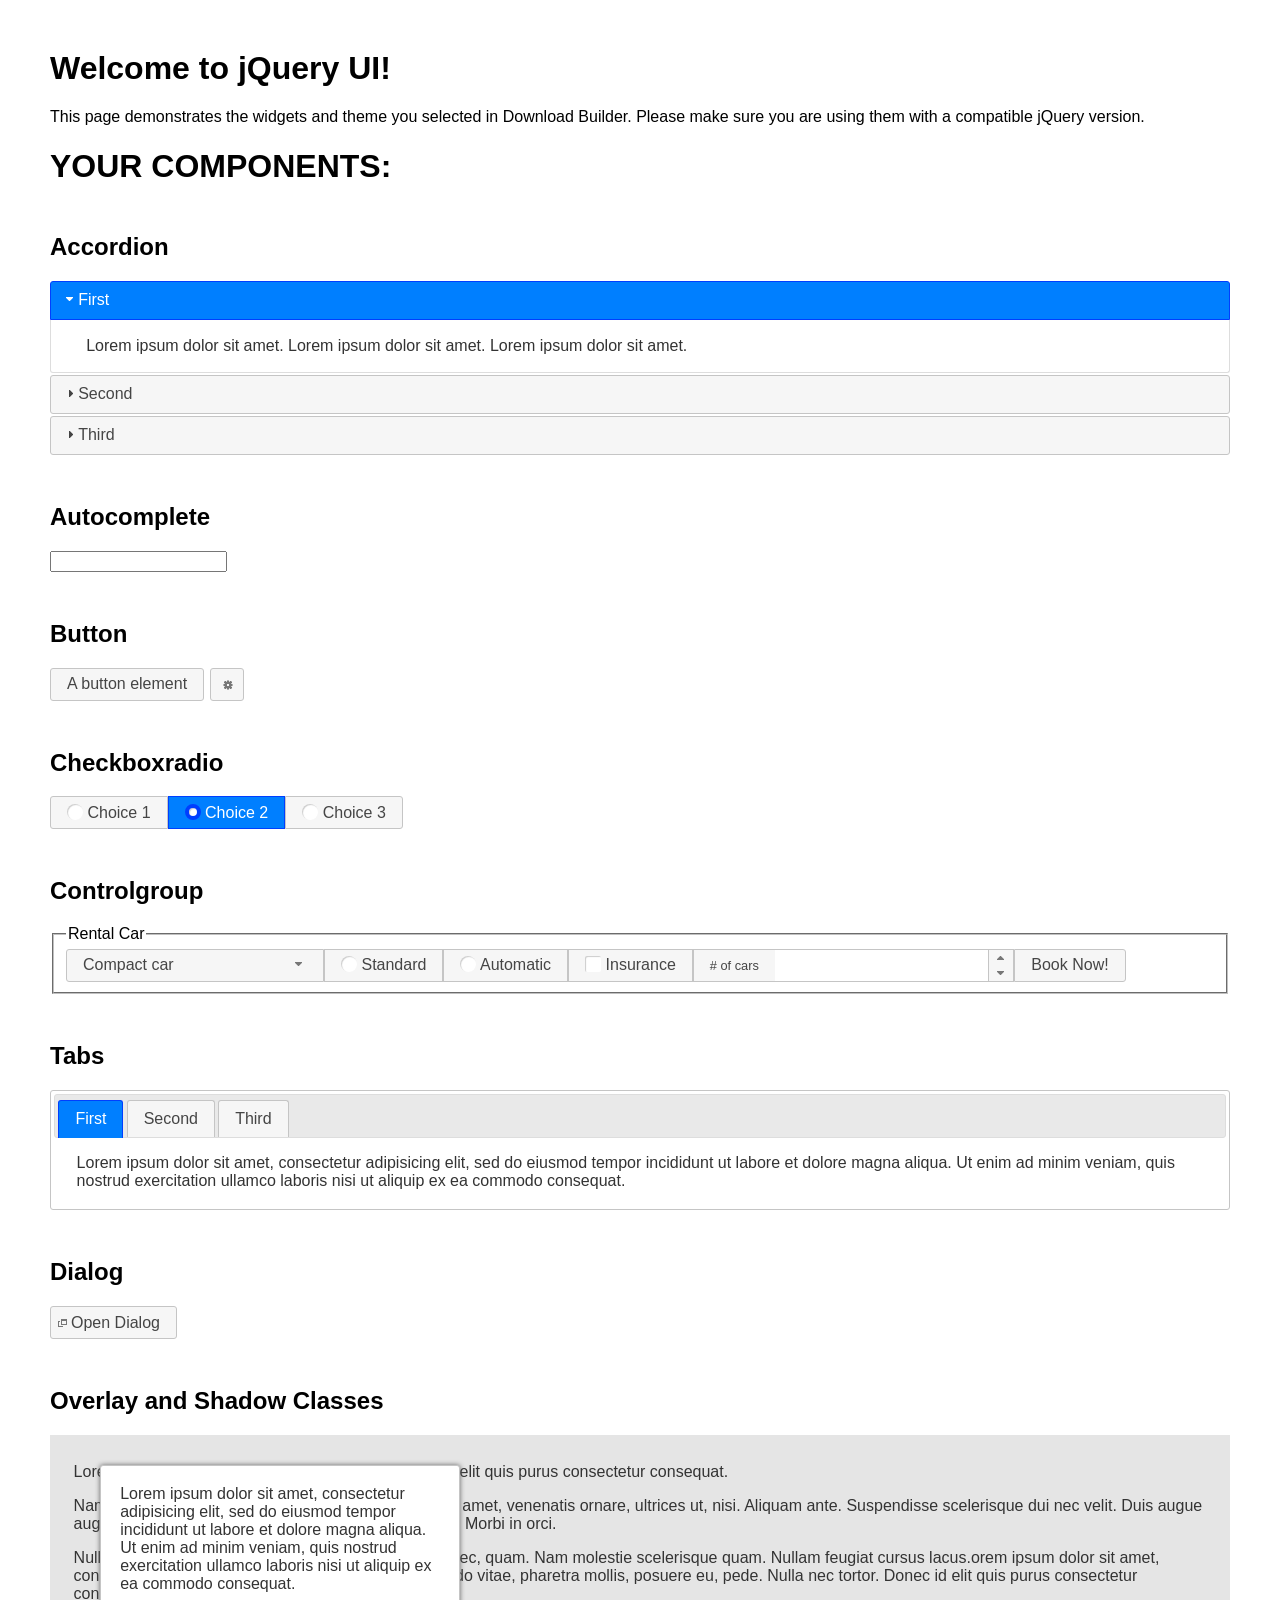
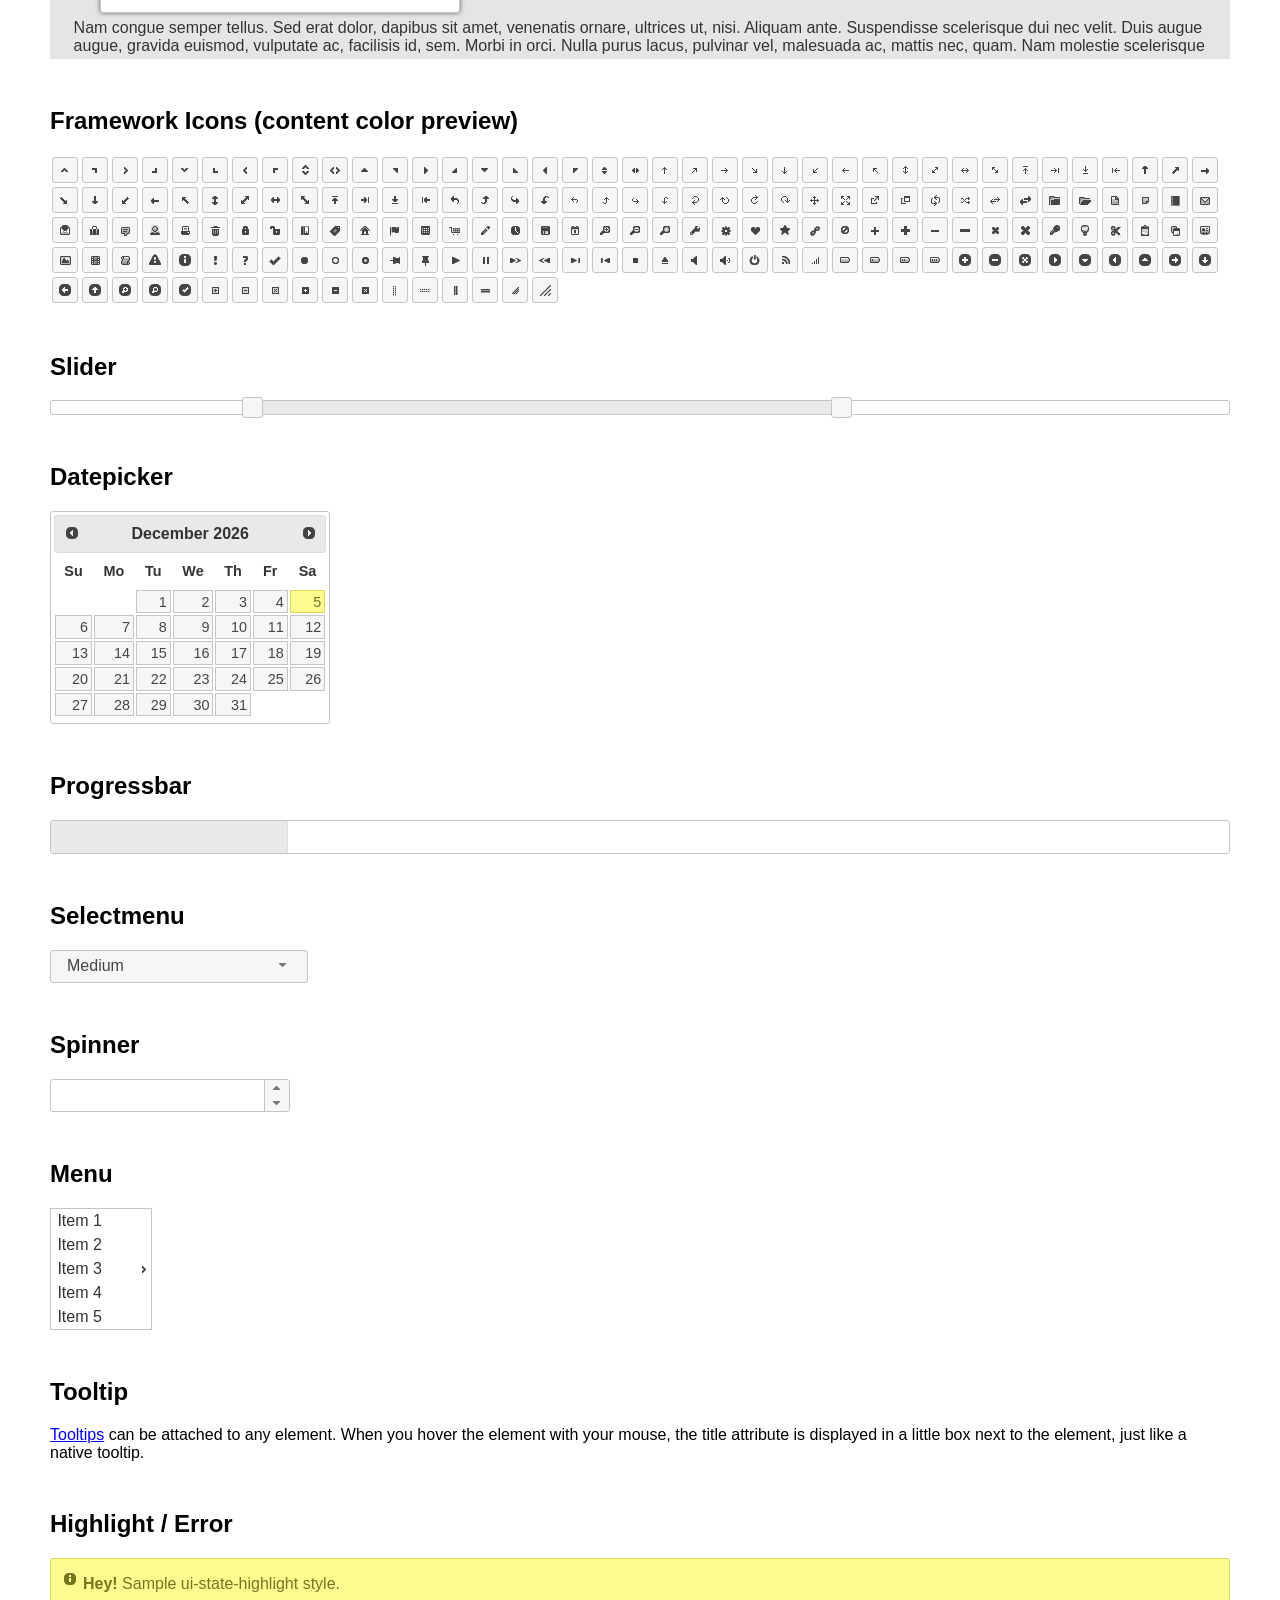
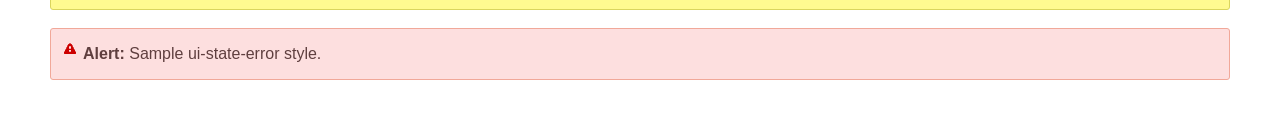
<file: jquery-ui-1.14.0/index.html>
<!doctype html>
<html lang="us">
<head>
	<meta charset="utf-8">
	<title>jQuery UI Example Page</title>
	<link href="jquery-ui.css" rel="stylesheet">
	<style>
	body{
		font-family: "Trebuchet MS", sans-serif;
		margin: 50px;
	}
	.demoHeaders {
		margin-top: 2em;
	}
	#dialog-link {
		padding: .4em 1em .4em 20px;
		text-decoration: none;
		position: relative;
	}
	#dialog-link span.ui-icon {
		margin: 0 5px 0 0;
		position: absolute;
		left: .2em;
		top: 50%;
		margin-top: -8px;
	}
	#icons {
		margin: 0;
		padding: 0;
	}
	#icons li {
		margin: 2px;
		position: relative;
		padding: 4px 0;
		cursor: pointer;
		float: left;
		list-style: none;
	}
	#icons span.ui-icon {
		float: left;
		margin: 0 4px;
	}
	.fakewindowcontain .ui-widget-overlay {
		position: absolute;
	}
	select {
		width: 200px;
	}
	</style>
</head>
<body>

<h1>Welcome to jQuery UI!</h1>

<div class="ui-widget">
	<p>This page demonstrates the widgets and theme you selected in Download Builder. Please make sure you are using them with a compatible jQuery version.</p>
</div>

<h1>YOUR COMPONENTS:</h1>

<!-- Accordion -->
<h2 class="demoHeaders">Accordion</h2>
<div id="accordion">
	<h3>First</h3>
	<div>Lorem ipsum dolor sit amet. Lorem ipsum dolor sit amet. Lorem ipsum dolor sit amet.</div>
	<h3>Second</h3>
	<div>Phasellus mattis tincidunt nibh.</div>
	<h3>Third</h3>
	<div>Nam dui erat, auctor a, dignissim quis.</div>
</div>

<!-- Autocomplete -->
<h2 class="demoHeaders">Autocomplete</h2>
<div>
	<input id="autocomplete" title="type &quot;a&quot;">
</div>

<!-- Button -->
<h2 class="demoHeaders">Button</h2>
<button id="button">A button element</button>
<button id="button-icon">An icon-only button</button>

<!-- Checkboxradio -->
<h2 class="demoHeaders">Checkboxradio</h2>
<form style="margin-top: 1em;">
	<div id="radioset">
		<input type="radio" id="radio1" name="radio"><label for="radio1">Choice 1</label>
		<input type="radio" id="radio2" name="radio" checked="checked"><label for="radio2">Choice 2</label>
		<input type="radio" id="radio3" name="radio"><label for="radio3">Choice 3</label>
	</div>
</form>

<!-- Controlgroup -->
<h2 class="demoHeaders">Controlgroup</h2>
<fieldset>
	<legend>Rental Car</legend>
	<div id="controlgroup">
		<select id="car-type">
			<option>Compact car</option>
			<option>Midsize car</option>
			<option>Full size car</option>
			<option>SUV</option>
			<option>Luxury</option>
			<option>Truck</option>
			<option>Van</option>
		</select>
		<label for="transmission-standard">Standard</label>
		<input type="radio" name="transmission" id="transmission-standard">
		<label for="transmission-automatic">Automatic</label>
		<input type="radio" name="transmission" id="transmission-automatic">
		<label for="insurance">Insurance</label>
		<input type="checkbox" name="insurance" id="insurance">
		<label for="horizontal-spinner" class="ui-controlgroup-label"># of cars</label>
		<input id="horizontal-spinner" class="ui-spinner-input">
		<button>Book Now!</button>
	</div>
</fieldset>

<!-- Tabs -->
<h2 class="demoHeaders">Tabs</h2>
<div id="tabs">
	<ul>
		<li><a href="#tabs-1">First</a></li>
		<li><a href="#tabs-2">Second</a></li>
		<li><a href="#tabs-3">Third</a></li>
	</ul>
	<div id="tabs-1">Lorem ipsum dolor sit amet, consectetur adipisicing elit, sed do eiusmod tempor incididunt ut labore et dolore magna aliqua. Ut enim ad minim veniam, quis nostrud exercitation ullamco laboris nisi ut aliquip ex ea commodo consequat.</div>
	<div id="tabs-2">Phasellus mattis tincidunt nibh. Cras orci urna, blandit id, pretium vel, aliquet ornare, felis. Maecenas scelerisque sem non nisl. Fusce sed lorem in enim dictum bibendum.</div>
	<div id="tabs-3">Nam dui erat, auctor a, dignissim quis, sollicitudin eu, felis. Pellentesque nisi urna, interdum eget, sagittis et, consequat vestibulum, lacus. Mauris porttitor ullamcorper augue.</div>
</div>

<h2 class="demoHeaders">Dialog</h2>
<p>
	<button id="dialog-link" class="ui-button ui-corner-all ui-widget">
		<span class="ui-icon ui-icon-newwin"></span>Open Dialog
	</button>
</p>

<h2 class="demoHeaders">Overlay and Shadow Classes</h2>
<div style="position: relative; width: 96%; height: 200px; padding:1% 2%; overflow:hidden;" class="fakewindowcontain">
	<p>Lorem ipsum dolor sit amet,  Nulla nec tortor. Donec id elit quis purus consectetur consequat. </p><p>Nam congue semper tellus. Sed erat dolor, dapibus sit amet, venenatis ornare, ultrices ut, nisi. Aliquam ante. Suspendisse scelerisque dui nec velit. Duis augue augue, gravida euismod, vulputate ac, facilisis id, sem. Morbi in orci. </p><p>Nulla purus lacus, pulvinar vel, malesuada ac, mattis nec, quam. Nam molestie scelerisque quam. Nullam feugiat cursus lacus.orem ipsum dolor sit amet, consectetur adipiscing elit. Donec libero risus, commodo vitae, pharetra mollis, posuere eu, pede. Nulla nec tortor. Donec id elit quis purus consectetur consequat. </p><p>Nam congue semper tellus. Sed erat dolor, dapibus sit amet, venenatis ornare, ultrices ut, nisi. Aliquam ante. Suspendisse scelerisque dui nec velit. Duis augue augue, gravida euismod, vulputate ac, facilisis id, sem. Morbi in orci. Nulla purus lacus, pulvinar vel, malesuada ac, mattis nec, quam. Nam molestie scelerisque quam. </p><p>Nullam feugiat cursus lacus.orem ipsum dolor sit amet, consectetur adipiscing elit. Donec libero risus, commodo vitae, pharetra mollis, posuere eu, pede. Nulla nec tortor. Donec id elit quis purus consectetur consequat. Nam congue semper tellus. Sed erat dolor, dapibus sit amet, venenatis ornare, ultrices ut, nisi. Aliquam ante. </p><p>Suspendisse scelerisque dui nec velit. Duis augue augue, gravida euismod, vulputate ac, facilisis id, sem. Morbi in orci. Nulla purus lacus, pulvinar vel, malesuada ac, mattis nec, quam. Nam molestie scelerisque quam. Nullam feugiat cursus lacus.orem ipsum dolor sit amet, consectetur adipiscing elit. Donec libero risus, commodo vitae, pharetra mollis, posuere eu, pede. Nulla nec tortor. Donec id elit quis purus consectetur consequat. Nam congue semper tellus. Sed erat dolor, dapibus sit amet, venenatis ornare, ultrices ut, nisi. </p>

	<!-- ui-dialog -->
	<div class="ui-widget-overlay ui-front"></div>
	<div style="position: absolute; width: 320px; left: 50px; top: 30px; padding: 1.2em" class="ui-widget ui-front ui-widget-content ui-corner-all ui-widget-shadow">
		Lorem ipsum dolor sit amet, consectetur adipisicing elit, sed do eiusmod tempor incididunt ut labore et dolore magna aliqua. Ut enim ad minim veniam, quis nostrud exercitation ullamco laboris nisi ut aliquip ex ea commodo consequat.
	</div>

</div>

<!-- ui-dialog -->
<div id="dialog" title="Dialog Title">
	<p>Lorem ipsum dolor sit amet, consectetur adipisicing elit, sed do eiusmod tempor incididunt ut labore et dolore magna aliqua. Ut enim ad minim veniam, quis nostrud exercitation ullamco laboris nisi ut aliquip ex ea commodo consequat.</p>
</div>


<h2 class="demoHeaders">Framework Icons (content color preview)</h2>
<ul id="icons" class="ui-widget ui-helper-clearfix">
	<li class="ui-state-default ui-corner-all" title=".ui-icon-caret-1-n"><span class="ui-icon ui-icon-caret-1-n"></span></li>
	<li class="ui-state-default ui-corner-all" title=".ui-icon-caret-1-ne"><span class="ui-icon ui-icon-caret-1-ne"></span></li>
	<li class="ui-state-default ui-corner-all" title=".ui-icon-caret-1-e"><span class="ui-icon ui-icon-caret-1-e"></span></li>
	<li class="ui-state-default ui-corner-all" title=".ui-icon-caret-1-se"><span class="ui-icon ui-icon-caret-1-se"></span></li>
	<li class="ui-state-default ui-corner-all" title=".ui-icon-caret-1-s"><span class="ui-icon ui-icon-caret-1-s"></span></li>
	<li class="ui-state-default ui-corner-all" title=".ui-icon-caret-1-sw"><span class="ui-icon ui-icon-caret-1-sw"></span></li>
	<li class="ui-state-default ui-corner-all" title=".ui-icon-caret-1-w"><span class="ui-icon ui-icon-caret-1-w"></span></li>
	<li class="ui-state-default ui-corner-all" title=".ui-icon-caret-1-nw"><span class="ui-icon ui-icon-caret-1-nw"></span></li>
	<li class="ui-state-default ui-corner-all" title=".ui-icon-caret-2-n-s"><span class="ui-icon ui-icon-caret-2-n-s"></span></li>
	<li class="ui-state-default ui-corner-all" title=".ui-icon-caret-2-e-w"><span class="ui-icon ui-icon-caret-2-e-w"></span></li>
	<li class="ui-state-default ui-corner-all" title=".ui-icon-triangle-1-n"><span class="ui-icon ui-icon-triangle-1-n"></span></li>
	<li class="ui-state-default ui-corner-all" title=".ui-icon-triangle-1-ne"><span class="ui-icon ui-icon-triangle-1-ne"></span></li>
	<li class="ui-state-default ui-corner-all" title=".ui-icon-triangle-1-e"><span class="ui-icon ui-icon-triangle-1-e"></span></li>
	<li class="ui-state-default ui-corner-all" title=".ui-icon-triangle-1-se"><span class="ui-icon ui-icon-triangle-1-se"></span></li>
	<li class="ui-state-default ui-corner-all" title=".ui-icon-triangle-1-s"><span class="ui-icon ui-icon-triangle-1-s"></span></li>
	<li class="ui-state-default ui-corner-all" title=".ui-icon-triangle-1-sw"><span class="ui-icon ui-icon-triangle-1-sw"></span></li>
	<li class="ui-state-default ui-corner-all" title=".ui-icon-triangle-1-w"><span class="ui-icon ui-icon-triangle-1-w"></span></li>
	<li class="ui-state-default ui-corner-all" title=".ui-icon-triangle-1-nw"><span class="ui-icon ui-icon-triangle-1-nw"></span></li>
	<li class="ui-state-default ui-corner-all" title=".ui-icon-triangle-2-n-s"><span class="ui-icon ui-icon-triangle-2-n-s"></span></li>
	<li class="ui-state-default ui-corner-all" title=".ui-icon-triangle-2-e-w"><span class="ui-icon ui-icon-triangle-2-e-w"></span></li>
	<li class="ui-state-default ui-corner-all" title=".ui-icon-arrow-1-n"><span class="ui-icon ui-icon-arrow-1-n"></span></li>
	<li class="ui-state-default ui-corner-all" title=".ui-icon-arrow-1-ne"><span class="ui-icon ui-icon-arrow-1-ne"></span></li>
	<li class="ui-state-default ui-corner-all" title=".ui-icon-arrow-1-e"><span class="ui-icon ui-icon-arrow-1-e"></span></li>
	<li class="ui-state-default ui-corner-all" title=".ui-icon-arrow-1-se"><span class="ui-icon ui-icon-arrow-1-se"></span></li>
	<li class="ui-state-default ui-corner-all" title=".ui-icon-arrow-1-s"><span class="ui-icon ui-icon-arrow-1-s"></span></li>
	<li class="ui-state-default ui-corner-all" title=".ui-icon-arrow-1-sw"><span class="ui-icon ui-icon-arrow-1-sw"></span></li>
	<li class="ui-state-default ui-corner-all" title=".ui-icon-arrow-1-w"><span class="ui-icon ui-icon-arrow-1-w"></span></li>
	<li class="ui-state-default ui-corner-all" title=".ui-icon-arrow-1-nw"><span class="ui-icon ui-icon-arrow-1-nw"></span></li>
	<li class="ui-state-default ui-corner-all" title=".ui-icon-arrow-2-n-s"><span class="ui-icon ui-icon-arrow-2-n-s"></span></li>
	<li class="ui-state-default ui-corner-all" title=".ui-icon-arrow-2-ne-sw"><span class="ui-icon ui-icon-arrow-2-ne-sw"></span></li>
	<li class="ui-state-default ui-corner-all" title=".ui-icon-arrow-2-e-w"><span class="ui-icon ui-icon-arrow-2-e-w"></span></li>
	<li class="ui-state-default ui-corner-all" title=".ui-icon-arrow-2-se-nw"><span class="ui-icon ui-icon-arrow-2-se-nw"></span></li>
	<li class="ui-state-default ui-corner-all" title=".ui-icon-arrowstop-1-n"><span class="ui-icon ui-icon-arrowstop-1-n"></span></li>
	<li class="ui-state-default ui-corner-all" title=".ui-icon-arrowstop-1-e"><span class="ui-icon ui-icon-arrowstop-1-e"></span></li>
	<li class="ui-state-default ui-corner-all" title=".ui-icon-arrowstop-1-s"><span class="ui-icon ui-icon-arrowstop-1-s"></span></li>
	<li class="ui-state-default ui-corner-all" title=".ui-icon-arrowstop-1-w"><span class="ui-icon ui-icon-arrowstop-1-w"></span></li>
	<li class="ui-state-default ui-corner-all" title=".ui-icon-arrowthick-1-n"><span class="ui-icon ui-icon-arrowthick-1-n"></span></li>
	<li class="ui-state-default ui-corner-all" title=".ui-icon-arrowthick-1-ne"><span class="ui-icon ui-icon-arrowthick-1-ne"></span></li>
	<li class="ui-state-default ui-corner-all" title=".ui-icon-arrowthick-1-e"><span class="ui-icon ui-icon-arrowthick-1-e"></span></li>
	<li class="ui-state-default ui-corner-all" title=".ui-icon-arrowthick-1-se"><span class="ui-icon ui-icon-arrowthick-1-se"></span></li>
	<li class="ui-state-default ui-corner-all" title=".ui-icon-arrowthick-1-s"><span class="ui-icon ui-icon-arrowthick-1-s"></span></li>
	<li class="ui-state-default ui-corner-all" title=".ui-icon-arrowthick-1-sw"><span class="ui-icon ui-icon-arrowthick-1-sw"></span></li>
	<li class="ui-state-default ui-corner-all" title=".ui-icon-arrowthick-1-w"><span class="ui-icon ui-icon-arrowthick-1-w"></span></li>
	<li class="ui-state-default ui-corner-all" title=".ui-icon-arrowthick-1-nw"><span class="ui-icon ui-icon-arrowthick-1-nw"></span></li>
	<li class="ui-state-default ui-corner-all" title=".ui-icon-arrowthick-2-n-s"><span class="ui-icon ui-icon-arrowthick-2-n-s"></span></li>
	<li class="ui-state-default ui-corner-all" title=".ui-icon-arrowthick-2-ne-sw"><span class="ui-icon ui-icon-arrowthick-2-ne-sw"></span></li>
	<li class="ui-state-default ui-corner-all" title=".ui-icon-arrowthick-2-e-w"><span class="ui-icon ui-icon-arrowthick-2-e-w"></span></li>
	<li class="ui-state-default ui-corner-all" title=".ui-icon-arrowthick-2-se-nw"><span class="ui-icon ui-icon-arrowthick-2-se-nw"></span></li>
	<li class="ui-state-default ui-corner-all" title=".ui-icon-arrowthickstop-1-n"><span class="ui-icon ui-icon-arrowthickstop-1-n"></span></li>
	<li class="ui-state-default ui-corner-all" title=".ui-icon-arrowthickstop-1-e"><span class="ui-icon ui-icon-arrowthickstop-1-e"></span></li>
	<li class="ui-state-default ui-corner-all" title=".ui-icon-arrowthickstop-1-s"><span class="ui-icon ui-icon-arrowthickstop-1-s"></span></li>
	<li class="ui-state-default ui-corner-all" title=".ui-icon-arrowthickstop-1-w"><span class="ui-icon ui-icon-arrowthickstop-1-w"></span></li>
	<li class="ui-state-default ui-corner-all" title=".ui-icon-arrowreturnthick-1-w"><span class="ui-icon ui-icon-arrowreturnthick-1-w"></span></li>
	<li class="ui-state-default ui-corner-all" title=".ui-icon-arrowreturnthick-1-n"><span class="ui-icon ui-icon-arrowreturnthick-1-n"></span></li>
	<li class="ui-state-default ui-corner-all" title=".ui-icon-arrowreturnthick-1-e"><span class="ui-icon ui-icon-arrowreturnthick-1-e"></span></li>
	<li class="ui-state-default ui-corner-all" title=".ui-icon-arrowreturnthick-1-s"><span class="ui-icon ui-icon-arrowreturnthick-1-s"></span></li>
	<li class="ui-state-default ui-corner-all" title=".ui-icon-arrowreturn-1-w"><span class="ui-icon ui-icon-arrowreturn-1-w"></span></li>
	<li class="ui-state-default ui-corner-all" title=".ui-icon-arrowreturn-1-n"><span class="ui-icon ui-icon-arrowreturn-1-n"></span></li>
	<li class="ui-state-default ui-corner-all" title=".ui-icon-arrowreturn-1-e"><span class="ui-icon ui-icon-arrowreturn-1-e"></span></li>
	<li class="ui-state-default ui-corner-all" title=".ui-icon-arrowreturn-1-s"><span class="ui-icon ui-icon-arrowreturn-1-s"></span></li>
	<li class="ui-state-default ui-corner-all" title=".ui-icon-arrowrefresh-1-w"><span class="ui-icon ui-icon-arrowrefresh-1-w"></span></li>
	<li class="ui-state-default ui-corner-all" title=".ui-icon-arrowrefresh-1-n"><span class="ui-icon ui-icon-arrowrefresh-1-n"></span></li>
	<li class="ui-state-default ui-corner-all" title=".ui-icon-arrowrefresh-1-e"><span class="ui-icon ui-icon-arrowrefresh-1-e"></span></li>
	<li class="ui-state-default ui-corner-all" title=".ui-icon-arrowrefresh-1-s"><span class="ui-icon ui-icon-arrowrefresh-1-s"></span></li>
	<li class="ui-state-default ui-corner-all" title=".ui-icon-arrow-4"><span class="ui-icon ui-icon-arrow-4"></span></li>
	<li class="ui-state-default ui-corner-all" title=".ui-icon-arrow-4-diag"><span class="ui-icon ui-icon-arrow-4-diag"></span></li>
	<li class="ui-state-default ui-corner-all" title=".ui-icon-extlink"><span class="ui-icon ui-icon-extlink"></span></li>
	<li class="ui-state-default ui-corner-all" title=".ui-icon-newwin"><span class="ui-icon ui-icon-newwin"></span></li>
	<li class="ui-state-default ui-corner-all" title=".ui-icon-refresh"><span class="ui-icon ui-icon-refresh"></span></li>
	<li class="ui-state-default ui-corner-all" title=".ui-icon-shuffle"><span class="ui-icon ui-icon-shuffle"></span></li>
	<li class="ui-state-default ui-corner-all" title=".ui-icon-transfer-e-w"><span class="ui-icon ui-icon-transfer-e-w"></span></li>
	<li class="ui-state-default ui-corner-all" title=".ui-icon-transferthick-e-w"><span class="ui-icon ui-icon-transferthick-e-w"></span></li>
	<li class="ui-state-default ui-corner-all" title=".ui-icon-folder-collapsed"><span class="ui-icon ui-icon-folder-collapsed"></span></li>
	<li class="ui-state-default ui-corner-all" title=".ui-icon-folder-open"><span class="ui-icon ui-icon-folder-open"></span></li>
	<li class="ui-state-default ui-corner-all" title=".ui-icon-document"><span class="ui-icon ui-icon-document"></span></li>
	<li class="ui-state-default ui-corner-all" title=".ui-icon-document-b"><span class="ui-icon ui-icon-document-b"></span></li>
	<li class="ui-state-default ui-corner-all" title=".ui-icon-note"><span class="ui-icon ui-icon-note"></span></li>
	<li class="ui-state-default ui-corner-all" title=".ui-icon-mail-closed"><span class="ui-icon ui-icon-mail-closed"></span></li>
	<li class="ui-state-default ui-corner-all" title=".ui-icon-mail-open"><span class="ui-icon ui-icon-mail-open"></span></li>
	<li class="ui-state-default ui-corner-all" title=".ui-icon-suitcase"><span class="ui-icon ui-icon-suitcase"></span></li>
	<li class="ui-state-default ui-corner-all" title=".ui-icon-comment"><span class="ui-icon ui-icon-comment"></span></li>
	<li class="ui-state-default ui-corner-all" title=".ui-icon-person"><span class="ui-icon ui-icon-person"></span></li>
	<li class="ui-state-default ui-corner-all" title=".ui-icon-print"><span class="ui-icon ui-icon-print"></span></li>
	<li class="ui-state-default ui-corner-all" title=".ui-icon-trash"><span class="ui-icon ui-icon-trash"></span></li>
	<li class="ui-state-default ui-corner-all" title=".ui-icon-locked"><span class="ui-icon ui-icon-locked"></span></li>
	<li class="ui-state-default ui-corner-all" title=".ui-icon-unlocked"><span class="ui-icon ui-icon-unlocked"></span></li>
	<li class="ui-state-default ui-corner-all" title=".ui-icon-bookmark"><span class="ui-icon ui-icon-bookmark"></span></li>
	<li class="ui-state-default ui-corner-all" title=".ui-icon-tag"><span class="ui-icon ui-icon-tag"></span></li>
	<li class="ui-state-default ui-corner-all" title=".ui-icon-home"><span class="ui-icon ui-icon-home"></span></li>
	<li class="ui-state-default ui-corner-all" title=".ui-icon-flag"><span class="ui-icon ui-icon-flag"></span></li>
	<li class="ui-state-default ui-corner-all" title=".ui-icon-calculator"><span class="ui-icon ui-icon-calculator"></span></li>
	<li class="ui-state-default ui-corner-all" title=".ui-icon-cart"><span class="ui-icon ui-icon-cart"></span></li>
	<li class="ui-state-default ui-corner-all" title=".ui-icon-pencil"><span class="ui-icon ui-icon-pencil"></span></li>
	<li class="ui-state-default ui-corner-all" title=".ui-icon-clock"><span class="ui-icon ui-icon-clock"></span></li>
	<li class="ui-state-default ui-corner-all" title=".ui-icon-disk"><span class="ui-icon ui-icon-disk"></span></li>
	<li class="ui-state-default ui-corner-all" title=".ui-icon-calendar"><span class="ui-icon ui-icon-calendar"></span></li>
	<li class="ui-state-default ui-corner-all" title=".ui-icon-zoomin"><span class="ui-icon ui-icon-zoomin"></span></li>
	<li class="ui-state-default ui-corner-all" title=".ui-icon-zoomout"><span class="ui-icon ui-icon-zoomout"></span></li>
	<li class="ui-state-default ui-corner-all" title=".ui-icon-search"><span class="ui-icon ui-icon-search"></span></li>
	<li class="ui-state-default ui-corner-all" title=".ui-icon-wrench"><span class="ui-icon ui-icon-wrench"></span></li>
	<li class="ui-state-default ui-corner-all" title=".ui-icon-gear"><span class="ui-icon ui-icon-gear"></span></li>
	<li class="ui-state-default ui-corner-all" title=".ui-icon-heart"><span class="ui-icon ui-icon-heart"></span></li>
	<li class="ui-state-default ui-corner-all" title=".ui-icon-star"><span class="ui-icon ui-icon-star"></span></li>
	<li class="ui-state-default ui-corner-all" title=".ui-icon-link"><span class="ui-icon ui-icon-link"></span></li>
	<li class="ui-state-default ui-corner-all" title=".ui-icon-cancel"><span class="ui-icon ui-icon-cancel"></span></li>
	<li class="ui-state-default ui-corner-all" title=".ui-icon-plus"><span class="ui-icon ui-icon-plus"></span></li>
	<li class="ui-state-default ui-corner-all" title=".ui-icon-plusthick"><span class="ui-icon ui-icon-plusthick"></span></li>
	<li class="ui-state-default ui-corner-all" title=".ui-icon-minus"><span class="ui-icon ui-icon-minus"></span></li>
	<li class="ui-state-default ui-corner-all" title=".ui-icon-minusthick"><span class="ui-icon ui-icon-minusthick"></span></li>
	<li class="ui-state-default ui-corner-all" title=".ui-icon-close"><span class="ui-icon ui-icon-close"></span></li>
	<li class="ui-state-default ui-corner-all" title=".ui-icon-closethick"><span class="ui-icon ui-icon-closethick"></span></li>
	<li class="ui-state-default ui-corner-all" title=".ui-icon-key"><span class="ui-icon ui-icon-key"></span></li>
	<li class="ui-state-default ui-corner-all" title=".ui-icon-lightbulb"><span class="ui-icon ui-icon-lightbulb"></span></li>
	<li class="ui-state-default ui-corner-all" title=".ui-icon-scissors"><span class="ui-icon ui-icon-scissors"></span></li>
	<li class="ui-state-default ui-corner-all" title=".ui-icon-clipboard"><span class="ui-icon ui-icon-clipboard"></span></li>
	<li class="ui-state-default ui-corner-all" title=".ui-icon-copy"><span class="ui-icon ui-icon-copy"></span></li>
	<li class="ui-state-default ui-corner-all" title=".ui-icon-contact"><span class="ui-icon ui-icon-contact"></span></li>
	<li class="ui-state-default ui-corner-all" title=".ui-icon-image"><span class="ui-icon ui-icon-image"></span></li>
	<li class="ui-state-default ui-corner-all" title=".ui-icon-video"><span class="ui-icon ui-icon-video"></span></li>
	<li class="ui-state-default ui-corner-all" title=".ui-icon-script"><span class="ui-icon ui-icon-script"></span></li>
	<li class="ui-state-default ui-corner-all" title=".ui-icon-alert"><span class="ui-icon ui-icon-alert"></span></li>
	<li class="ui-state-default ui-corner-all" title=".ui-icon-info"><span class="ui-icon ui-icon-info"></span></li>
	<li class="ui-state-default ui-corner-all" title=".ui-icon-notice"><span class="ui-icon ui-icon-notice"></span></li>
	<li class="ui-state-default ui-corner-all" title=".ui-icon-help"><span class="ui-icon ui-icon-help"></span></li>
	<li class="ui-state-default ui-corner-all" title=".ui-icon-check"><span class="ui-icon ui-icon-check"></span></li>
	<li class="ui-state-default ui-corner-all" title=".ui-icon-bullet"><span class="ui-icon ui-icon-bullet"></span></li>
	<li class="ui-state-default ui-corner-all" title=".ui-icon-radio-off"><span class="ui-icon ui-icon-radio-off"></span></li>
	<li class="ui-state-default ui-corner-all" title=".ui-icon-radio-on"><span class="ui-icon ui-icon-radio-on"></span></li>
	<li class="ui-state-default ui-corner-all" title=".ui-icon-pin-w"><span class="ui-icon ui-icon-pin-w"></span></li>
	<li class="ui-state-default ui-corner-all" title=".ui-icon-pin-s"><span class="ui-icon ui-icon-pin-s"></span></li>
	<li class="ui-state-default ui-corner-all" title=".ui-icon-play"><span class="ui-icon ui-icon-play"></span></li>
	<li class="ui-state-default ui-corner-all" title=".ui-icon-pause"><span class="ui-icon ui-icon-pause"></span></li>
	<li class="ui-state-default ui-corner-all" title=".ui-icon-seek-next"><span class="ui-icon ui-icon-seek-next"></span></li>
	<li class="ui-state-default ui-corner-all" title=".ui-icon-seek-prev"><span class="ui-icon ui-icon-seek-prev"></span></li>
	<li class="ui-state-default ui-corner-all" title=".ui-icon-seek-end"><span class="ui-icon ui-icon-seek-end"></span></li>
	<li class="ui-state-default ui-corner-all" title=".ui-icon-seek-first"><span class="ui-icon ui-icon-seek-first"></span></li>
	<li class="ui-state-default ui-corner-all" title=".ui-icon-stop"><span class="ui-icon ui-icon-stop"></span></li>
	<li class="ui-state-default ui-corner-all" title=".ui-icon-eject"><span class="ui-icon ui-icon-eject"></span></li>
	<li class="ui-state-default ui-corner-all" title=".ui-icon-volume-off"><span class="ui-icon ui-icon-volume-off"></span></li>
	<li class="ui-state-default ui-corner-all" title=".ui-icon-volume-on"><span class="ui-icon ui-icon-volume-on"></span></li>
	<li class="ui-state-default ui-corner-all" title=".ui-icon-power"><span class="ui-icon ui-icon-power"></span></li>
	<li class="ui-state-default ui-corner-all" title=".ui-icon-signal-diag"><span class="ui-icon ui-icon-signal-diag"></span></li>
	<li class="ui-state-default ui-corner-all" title=".ui-icon-signal"><span class="ui-icon ui-icon-signal"></span></li>
	<li class="ui-state-default ui-corner-all" title=".ui-icon-battery-0"><span class="ui-icon ui-icon-battery-0"></span></li>
	<li class="ui-state-default ui-corner-all" title=".ui-icon-battery-1"><span class="ui-icon ui-icon-battery-1"></span></li>
	<li class="ui-state-default ui-corner-all" title=".ui-icon-battery-2"><span class="ui-icon ui-icon-battery-2"></span></li>
	<li class="ui-state-default ui-corner-all" title=".ui-icon-battery-3"><span class="ui-icon ui-icon-battery-3"></span></li>
	<li class="ui-state-default ui-corner-all" title=".ui-icon-circle-plus"><span class="ui-icon ui-icon-circle-plus"></span></li>
	<li class="ui-state-default ui-corner-all" title=".ui-icon-circle-minus"><span class="ui-icon ui-icon-circle-minus"></span></li>
	<li class="ui-state-default ui-corner-all" title=".ui-icon-circle-close"><span class="ui-icon ui-icon-circle-close"></span></li>
	<li class="ui-state-default ui-corner-all" title=".ui-icon-circle-triangle-e"><span class="ui-icon ui-icon-circle-triangle-e"></span></li>
	<li class="ui-state-default ui-corner-all" title=".ui-icon-circle-triangle-s"><span class="ui-icon ui-icon-circle-triangle-s"></span></li>
	<li class="ui-state-default ui-corner-all" title=".ui-icon-circle-triangle-w"><span class="ui-icon ui-icon-circle-triangle-w"></span></li>
	<li class="ui-state-default ui-corner-all" title=".ui-icon-circle-triangle-n"><span class="ui-icon ui-icon-circle-triangle-n"></span></li>
	<li class="ui-state-default ui-corner-all" title=".ui-icon-circle-arrow-e"><span class="ui-icon ui-icon-circle-arrow-e"></span></li>
	<li class="ui-state-default ui-corner-all" title=".ui-icon-circle-arrow-s"><span class="ui-icon ui-icon-circle-arrow-s"></span></li>
	<li class="ui-state-default ui-corner-all" title=".ui-icon-circle-arrow-w"><span class="ui-icon ui-icon-circle-arrow-w"></span></li>
	<li class="ui-state-default ui-corner-all" title=".ui-icon-circle-arrow-n"><span class="ui-icon ui-icon-circle-arrow-n"></span></li>
	<li class="ui-state-default ui-corner-all" title=".ui-icon-circle-zoomin"><span class="ui-icon ui-icon-circle-zoomin"></span></li>
	<li class="ui-state-default ui-corner-all" title=".ui-icon-circle-zoomout"><span class="ui-icon ui-icon-circle-zoomout"></span></li>
	<li class="ui-state-default ui-corner-all" title=".ui-icon-circle-check"><span class="ui-icon ui-icon-circle-check"></span></li>
	<li class="ui-state-default ui-corner-all" title=".ui-icon-circlesmall-plus"><span class="ui-icon ui-icon-circlesmall-plus"></span></li>
	<li class="ui-state-default ui-corner-all" title=".ui-icon-circlesmall-minus"><span class="ui-icon ui-icon-circlesmall-minus"></span></li>
	<li class="ui-state-default ui-corner-all" title=".ui-icon-circlesmall-close"><span class="ui-icon ui-icon-circlesmall-close"></span></li>
	<li class="ui-state-default ui-corner-all" title=".ui-icon-squaresmall-plus"><span class="ui-icon ui-icon-squaresmall-plus"></span></li>
	<li class="ui-state-default ui-corner-all" title=".ui-icon-squaresmall-minus"><span class="ui-icon ui-icon-squaresmall-minus"></span></li>
	<li class="ui-state-default ui-corner-all" title=".ui-icon-squaresmall-close"><span class="ui-icon ui-icon-squaresmall-close"></span></li>
	<li class="ui-state-default ui-corner-all" title=".ui-icon-grip-dotted-vertical"><span class="ui-icon ui-icon-grip-dotted-vertical"></span></li>
	<li class="ui-state-default ui-corner-all" title=".ui-icon-grip-dotted-horizontal"><span class="ui-icon ui-icon-grip-dotted-horizontal"></span></li>
	<li class="ui-state-default ui-corner-all" title=".ui-icon-grip-solid-vertical"><span class="ui-icon ui-icon-grip-solid-vertical"></span></li>
	<li class="ui-state-default ui-corner-all" title=".ui-icon-grip-solid-horizontal"><span class="ui-icon ui-icon-grip-solid-horizontal"></span></li>
	<li class="ui-state-default ui-corner-all" title=".ui-icon-gripsmall-diagonal-se"><span class="ui-icon ui-icon-gripsmall-diagonal-se"></span></li>
	<li class="ui-state-default ui-corner-all" title=".ui-icon-grip-diagonal-se"><span class="ui-icon ui-icon-grip-diagonal-se"></span></li>
</ul>

<!-- Slider -->
<h2 class="demoHeaders">Slider</h2>
<div id="slider"></div>

<!-- Datepicker -->
<h2 class="demoHeaders">Datepicker</h2>
<div id="datepicker"></div>

<!-- Progressbar -->
<h2 class="demoHeaders">Progressbar</h2>
<div id="progressbar"></div>

<!-- Progressbar -->
<h2 class="demoHeaders">Selectmenu</h2>
<select id="selectmenu">
	<option>Slower</option>
	<option>Slow</option>
	<option selected="selected">Medium</option>
	<option>Fast</option>
	<option>Faster</option>
</select>

<!-- Spinner -->
<h2 class="demoHeaders">Spinner</h2>
<input id="spinner">

<!-- Menu -->
<h2 class="demoHeaders">Menu</h2>
<ul style="width:100px;" id="menu">
	<li><div>Item 1</div></li>
	<li><div>Item 2</div></li>
	<li><div>Item 3</div>
		<ul>
			<li><div>Item 3-1</div></li>
			<li><div>Item 3-2</div></li>
			<li><div>Item 3-3</div></li>
			<li><div>Item 3-4</div></li>
			<li><div>Item 3-5</div></li>
		</ul>
	</li>
	<li><div>Item 4</div></li>
	<li><div>Item 5</div></li>
</ul>

<!-- Tooltip -->
<h2 class="demoHeaders">Tooltip</h2>
<p id="tooltip">
	<a href="#" title="That&apos;s what this widget is">Tooltips</a> can be attached to any element. When you hover
the element with your mouse, the title attribute is displayed in a little box next to the element, just like a native tooltip.
</p>

<!-- Highlight / Error -->
<h2 class="demoHeaders">Highlight / Error</h2>
<div class="ui-widget">
	<div class="ui-state-highlight ui-corner-all" style="margin-top: 20px; padding: 0 .7em;">
		<p><span class="ui-icon ui-icon-info" style="float: left; margin-right: .3em;"></span>
		<strong>Hey!</strong> Sample ui-state-highlight style.</p>
	</div>
</div>
<br>
<div class="ui-widget">
	<div class="ui-state-error ui-corner-all" style="padding: 0 .7em;">
		<p><span class="ui-icon ui-icon-alert" style="float: left; margin-right: .3em;"></span>
		<strong>Alert:</strong> Sample ui-state-error style.</p>
	</div>
</div>

<script src="external/jquery/jquery.js"></script>
<script src="jquery-ui.js"></script>
<script>
$( "#accordion" ).accordion();

var availableTags = [
	"ActionScript",
	"AppleScript",
	"Asp",
	"BASIC",
	"C",
	"C++",
	"Clojure",
	"COBOL",
	"ColdFusion",
	"Erlang",
	"Fortran",
	"Groovy",
	"Haskell",
	"Java",
	"JavaScript",
	"Lisp",
	"Perl",
	"PHP",
	"Python",
	"Ruby",
	"Scala",
	"Scheme"
];
$( "#autocomplete" ).autocomplete({
	source: availableTags
});

$( "#button" ).button();
$( "#button-icon" ).button({
	icon: "ui-icon-gear",
	showLabel: false
});

$( "#radioset" ).controlgroup();

$( "#controlgroup" ).controlgroup();

$( "#tabs" ).tabs();

$( "#dialog" ).dialog({
	autoOpen: false,
	width: 400,
	buttons: [
		{
			text: "Ok",
			click: function() {
				$( this ).dialog( "close" );
			}
		},
		{
			text: "Cancel",
			click: function() {
				$( this ).dialog( "close" );
			}
		}
	]
});

// Link to open the dialog
$( "#dialog-link" ).click(function( event ) {
	$( "#dialog" ).dialog( "open" );
	event.preventDefault();
});

$( "#datepicker" ).datepicker({
	inline: true
});

$( "#slider" ).slider({
	range: true,
	values: [ 17, 67 ]
});

$( "#progressbar" ).progressbar({
	value: 20
});

$( "#spinner" ).spinner();

$( "#menu" ).menu();

$( "#tooltip" ).tooltip();

$( "#selectmenu" ).selectmenu();

// Hover states on the static widgets
$( "#dialog-link, #icons li" ).hover(
	function() {
		$( this ).addClass( "ui-state-hover" );
	},
	function() {
		$( this ).removeClass( "ui-state-hover" );
	}
);
</script>
</body>
</html>
</file>
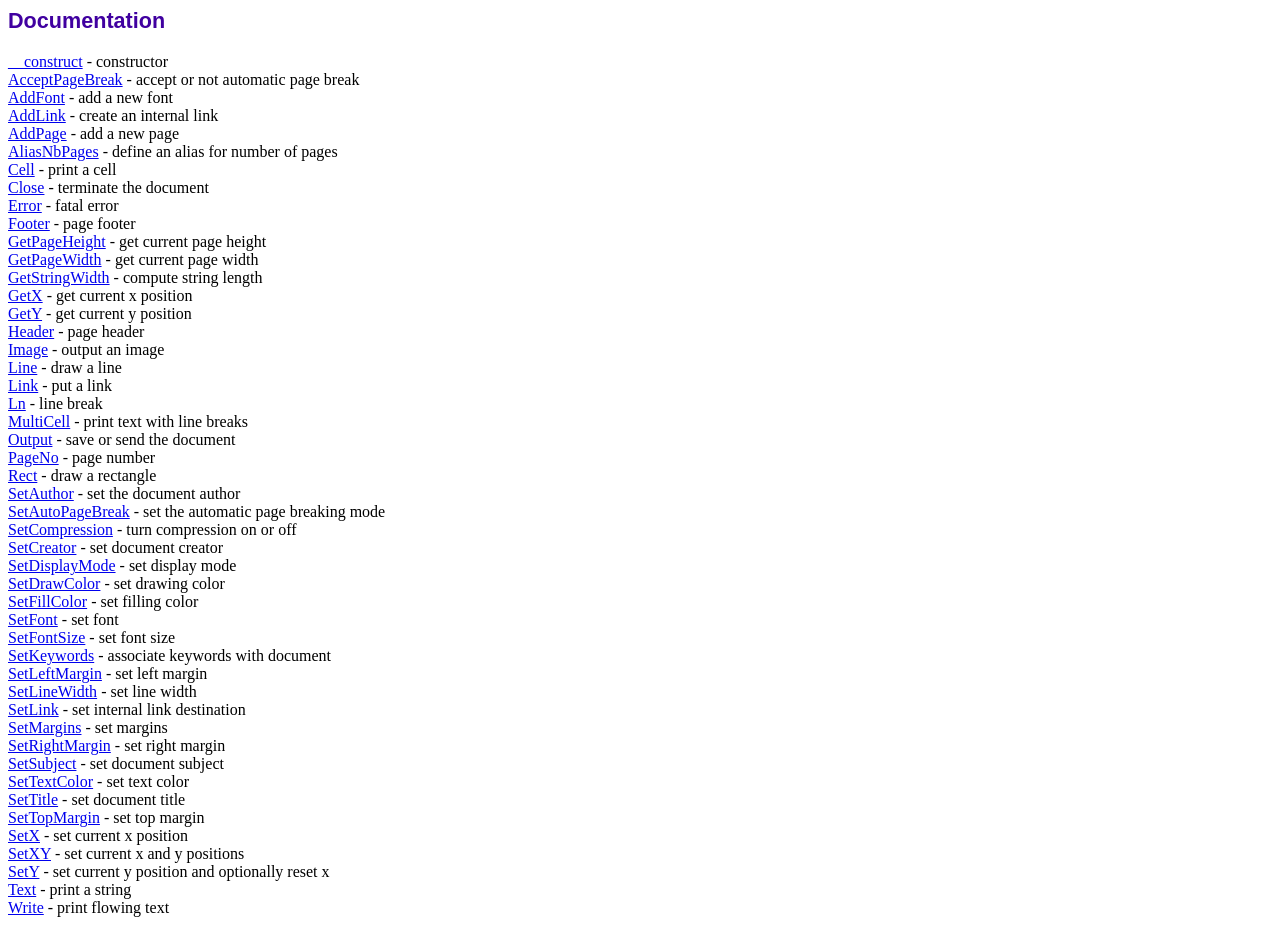
<file: fpdf/doc/index.htm>
<!DOCTYPE html PUBLIC "-//W3C//DTD HTML 4.01 Transitional//EN">
<html>
<head>
<meta http-equiv="Content-Type" content="text/html; charset=UTF-8">
<title>Documentation</title>
<link type="text/css" rel="stylesheet" href="../fpdf.css">
</head>
<body>
<h1>Documentation</h1>
<a href="__construct.htm">__construct</a> - constructor<br>
<a href="acceptpagebreak.htm">AcceptPageBreak</a> - accept or not automatic page break<br>
<a href="addfont.htm">AddFont</a> - add a new font<br>
<a href="addlink.htm">AddLink</a> - create an internal link<br>
<a href="addpage.htm">AddPage</a> - add a new page<br>
<a href="aliasnbpages.htm">AliasNbPages</a> - define an alias for number of pages<br>
<a href="cell.htm">Cell</a> - print a cell<br>
<a href="close.htm">Close</a> - terminate the document<br>
<a href="error.htm">Error</a> - fatal error<br>
<a href="footer.htm">Footer</a> - page footer<br>
<a href="getpageheight.htm">GetPageHeight</a> - get current page height<br>
<a href="getpagewidth.htm">GetPageWidth</a> - get current page width<br>
<a href="getstringwidth.htm">GetStringWidth</a> - compute string length<br>
<a href="getx.htm">GetX</a> - get current x position<br>
<a href="gety.htm">GetY</a> - get current y position<br>
<a href="header.htm">Header</a> - page header<br>
<a href="image.htm">Image</a> - output an image<br>
<a href="line.htm">Line</a> - draw a line<br>
<a href="link.htm">Link</a> - put a link<br>
<a href="ln.htm">Ln</a> - line break<br>
<a href="multicell.htm">MultiCell</a> - print text with line breaks<br>
<a href="output.htm">Output</a> - save or send the document<br>
<a href="pageno.htm">PageNo</a> - page number<br>
<a href="rect.htm">Rect</a> - draw a rectangle<br>
<a href="setauthor.htm">SetAuthor</a> - set the document author<br>
<a href="setautopagebreak.htm">SetAutoPageBreak</a> - set the automatic page breaking mode<br>
<a href="setcompression.htm">SetCompression</a> - turn compression on or off<br>
<a href="setcreator.htm">SetCreator</a> - set document creator<br>
<a href="setdisplaymode.htm">SetDisplayMode</a> - set display mode<br>
<a href="setdrawcolor.htm">SetDrawColor</a> - set drawing color<br>
<a href="setfillcolor.htm">SetFillColor</a> - set filling color<br>
<a href="setfont.htm">SetFont</a> - set font<br>
<a href="setfontsize.htm">SetFontSize</a> - set font size<br>
<a href="setkeywords.htm">SetKeywords</a> - associate keywords with document<br>
<a href="setleftmargin.htm">SetLeftMargin</a> - set left margin<br>
<a href="setlinewidth.htm">SetLineWidth</a> - set line width<br>
<a href="setlink.htm">SetLink</a> - set internal link destination<br>
<a href="setmargins.htm">SetMargins</a> - set margins<br>
<a href="setrightmargin.htm">SetRightMargin</a> - set right margin<br>
<a href="setsubject.htm">SetSubject</a> - set document subject<br>
<a href="settextcolor.htm">SetTextColor</a> - set text color<br>
<a href="settitle.htm">SetTitle</a> - set document title<br>
<a href="settopmargin.htm">SetTopMargin</a> - set top margin<br>
<a href="setx.htm">SetX</a> - set current x position<br>
<a href="setxy.htm">SetXY</a> - set current x and y positions<br>
<a href="sety.htm">SetY</a> - set current y position and optionally reset x<br>
<a href="text.htm">Text</a> - print a string<br>
<a href="write.htm">Write</a> - print flowing text<br>
</body>
</html>
</file>
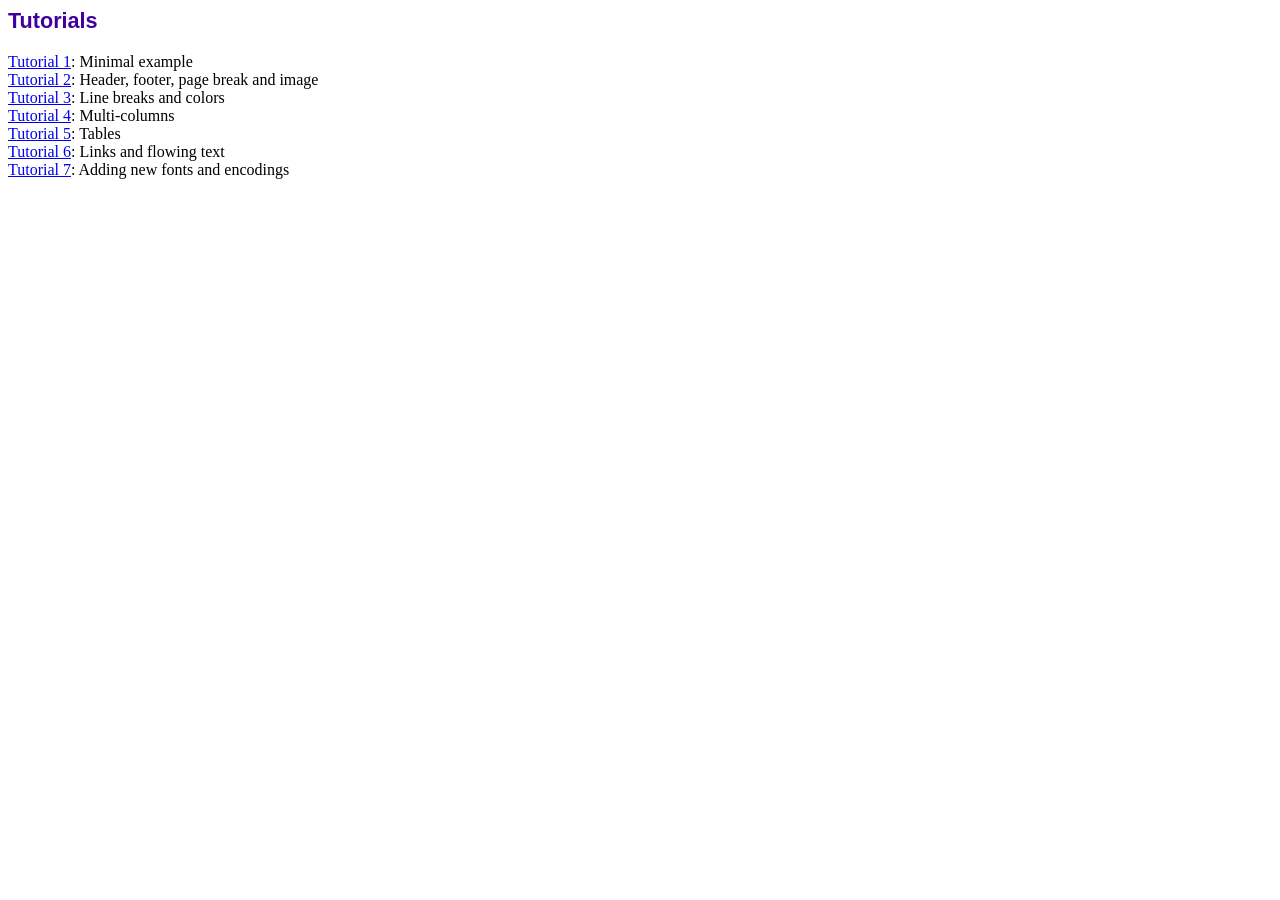
<file: fpdf/tutorial/index.htm>
<!DOCTYPE html PUBLIC "-//W3C//DTD HTML 4.01 Transitional//EN">
<html>
<head>
<meta http-equiv="Content-Type" content="text/html; charset=UTF-8">
<title>Tutorials</title>
<link type="text/css" rel="stylesheet" href="../fpdf.css">
</head>
<body>
<h1>Tutorials</h1>
<ul style="list-style-type:none; margin-left:0; padding-left:0">
<li><a href="tuto1.htm">Tutorial 1</a>: Minimal example</li>
<li><a href="tuto2.htm">Tutorial 2</a>: Header, footer, page break and image</li>
<li><a href="tuto3.htm">Tutorial 3</a>: Line breaks and colors</li>
<li><a href="tuto4.htm">Tutorial 4</a>: Multi-columns</li>
<li><a href="tuto5.htm">Tutorial 5</a>: Tables</li>
<li><a href="tuto6.htm">Tutorial 6</a>: Links and flowing text</li>
<li><a href="tuto7.htm">Tutorial 7</a>: Adding new fonts and encodings</li>
</ul>
</body>
</html>
</file>
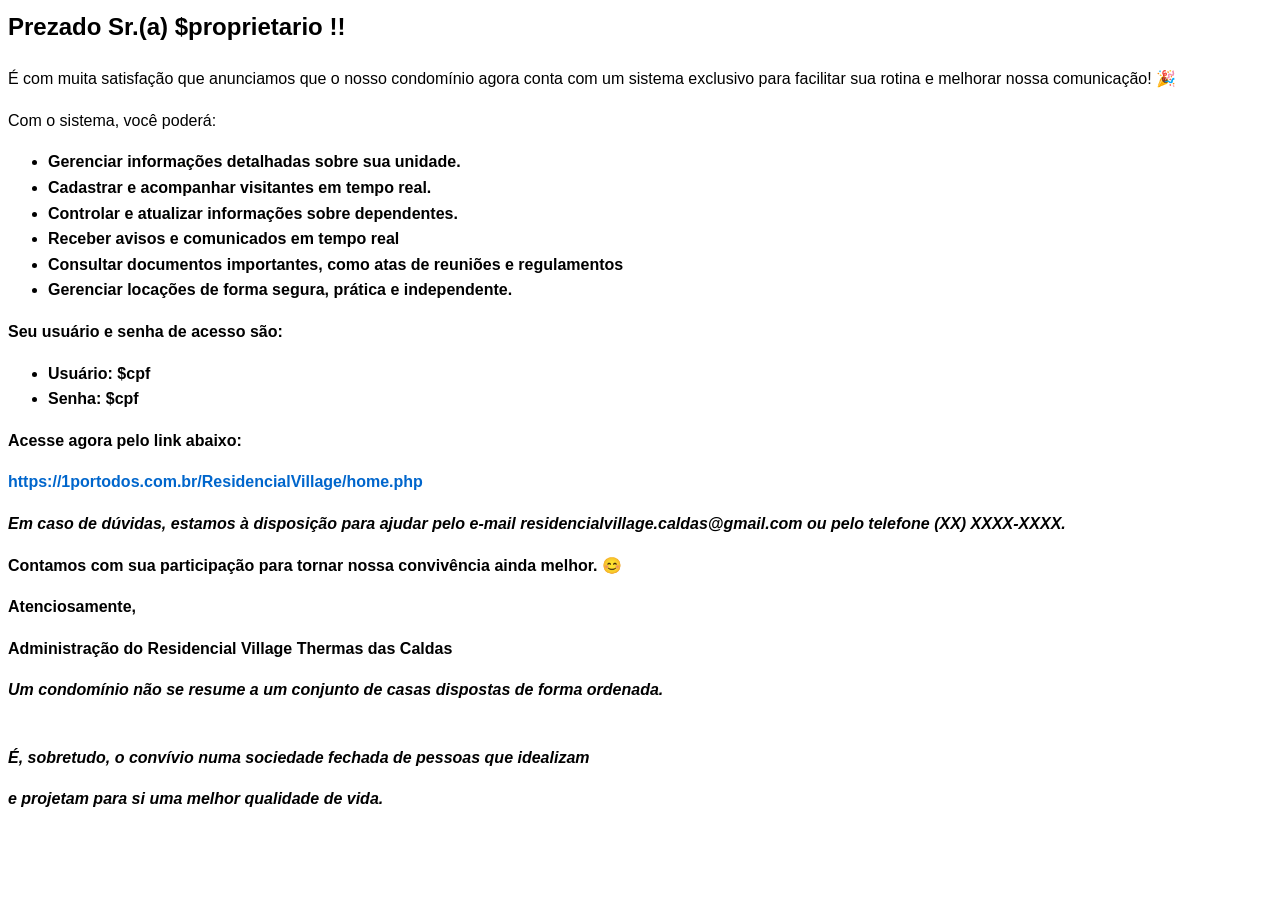
<file: mensagem.html>
<html>
    <head>
        <title>Bem-vindo ao Sistema do Condomínio</title>
    </head>
    <body style='font-family: Arial, sans-serif; line-height: 1.6;'>
        <h2>Prezado Sr.(a)  $proprietario !!</h2>

        <p>É com muita satisfação que anunciamos que o nosso condomínio agora conta com um sistema exclusivo para facilitar sua rotina e melhorar nossa comunicação! 🎉</p>

        <p>Com o sistema, você poderá:</p>
        <ul>
            <li><strong>Gerenciar informações detalhadas sobre sua unidade.</strong></li>
            <li><strong>Cadastrar e acompanhar visitantes em tempo real.</li>
            <li><strong>Controlar e atualizar informações sobre dependentes.</li>
            <li><strong>Receber avisos e comunicados em tempo real</strong></li>
            <li><strong>Consultar documentos importantes</strong>, como atas de reuniões e regulamentos</li>
            <li><strong>Gerenciar locações</strong> de forma segura, prática e independente.</li>
        </ul>

        <p>Seu usuário e senha de acesso são:</p>
        <ul>
            <li><strong>Usuário: </strong>$cpf</li>
            <li><strong>Senha: </strong>$cpf</li>
        </ul>
        <p>Acesse agora pelo link abaixo:</p>
        <p><a href='https://1portodos.com.br/ResidencialVillage/home.php' style='color: #0066cc; text-decoration: none;'>https://1portodos.com.br/ResidencialVillage/home.php</a></p>

        <p><em>Em caso de dúvidas, estamos à disposição para ajudar pelo e-mail residencialvillage.caldas@gmail.com ou pelo telefone (XX) XXXX-XXXX.</em></p>

        <p>Contamos com sua participação para tornar nossa convivência ainda melhor. 😊</p>

        <p>Atenciosamente,<br></p>
        <p><b> Administração do Residencial Village Thermas das Caldas</b></p>
        <p><b><i>Um condomínio não se resume a um conjunto de casas dispostas de forma ordenada.</i><b></p>
                    <p><br><b><i>É, sobretudo, o convívio numa sociedade fechada de pessoas que idealizam</i></b></p>
                    <p> <b><i>e projetam para si uma melhor qualidade de vida.</i><b></p>
                                </body>
                                </html>
</file>
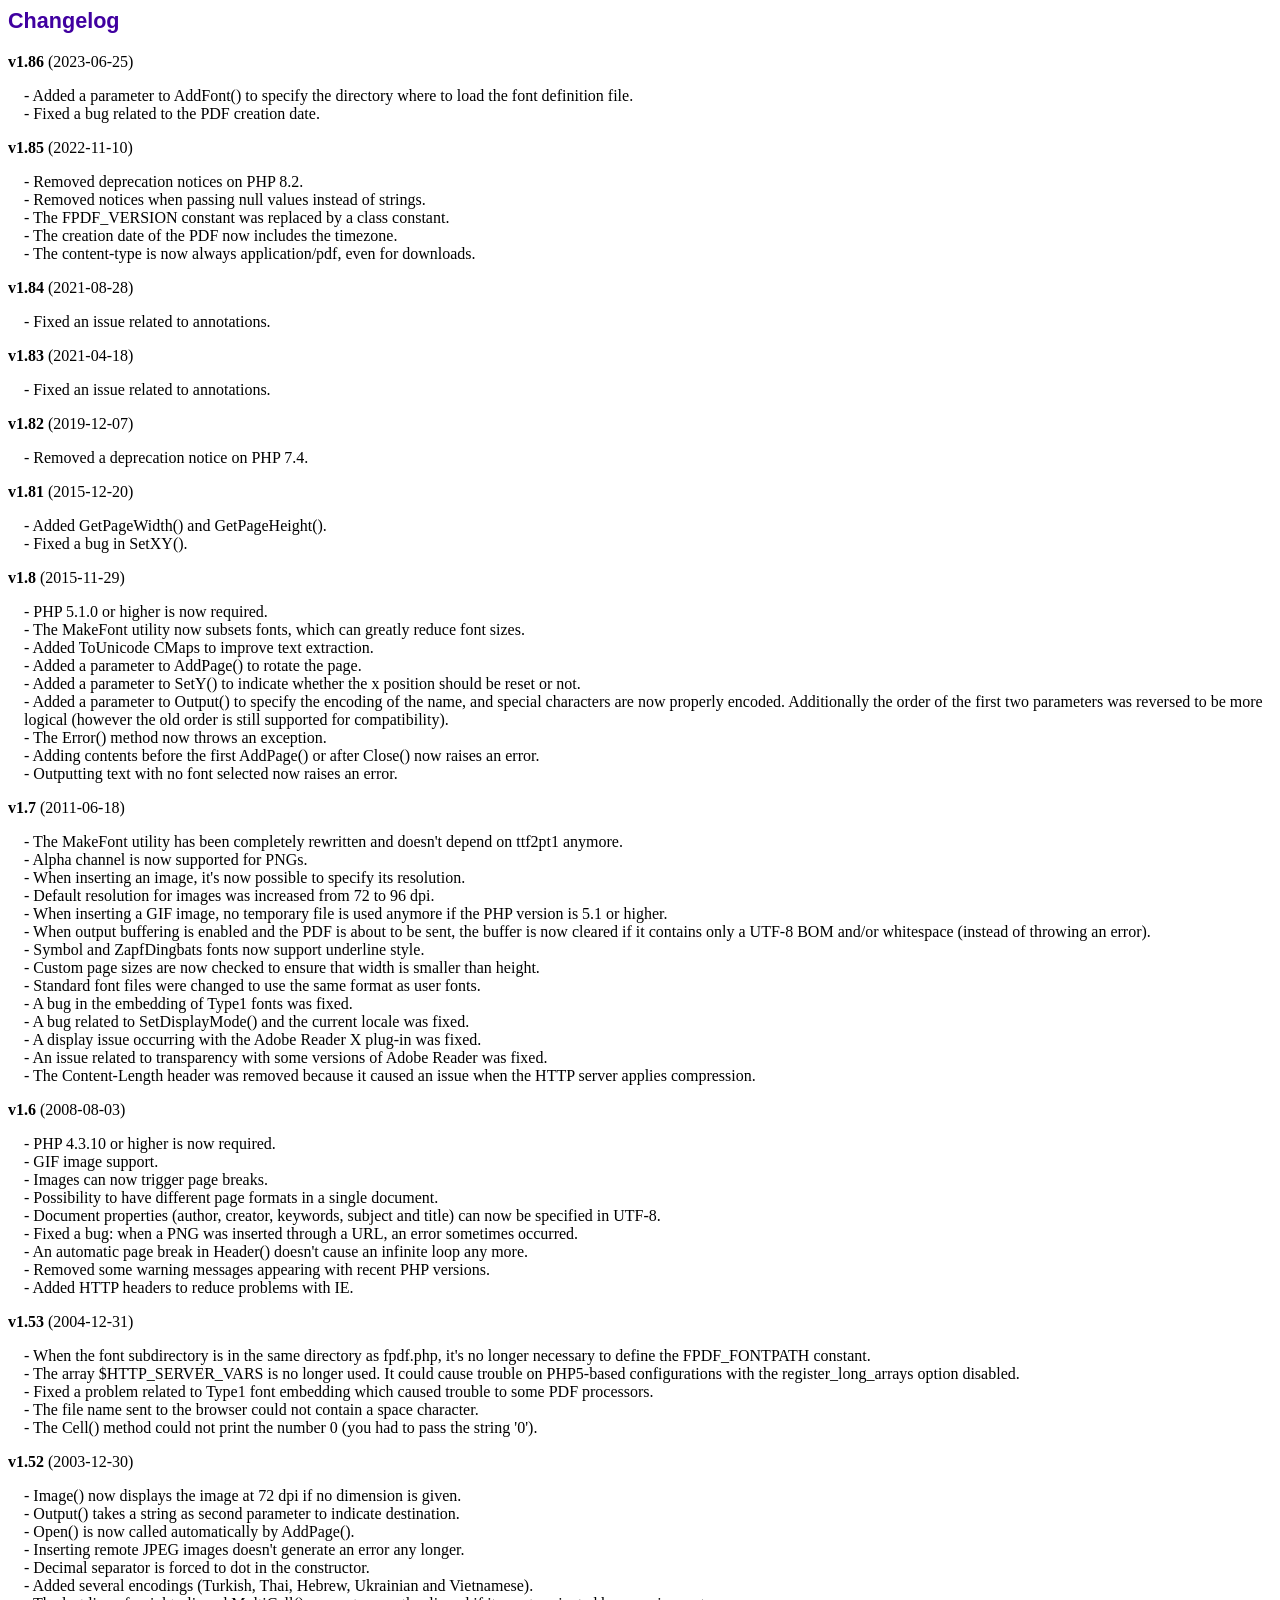
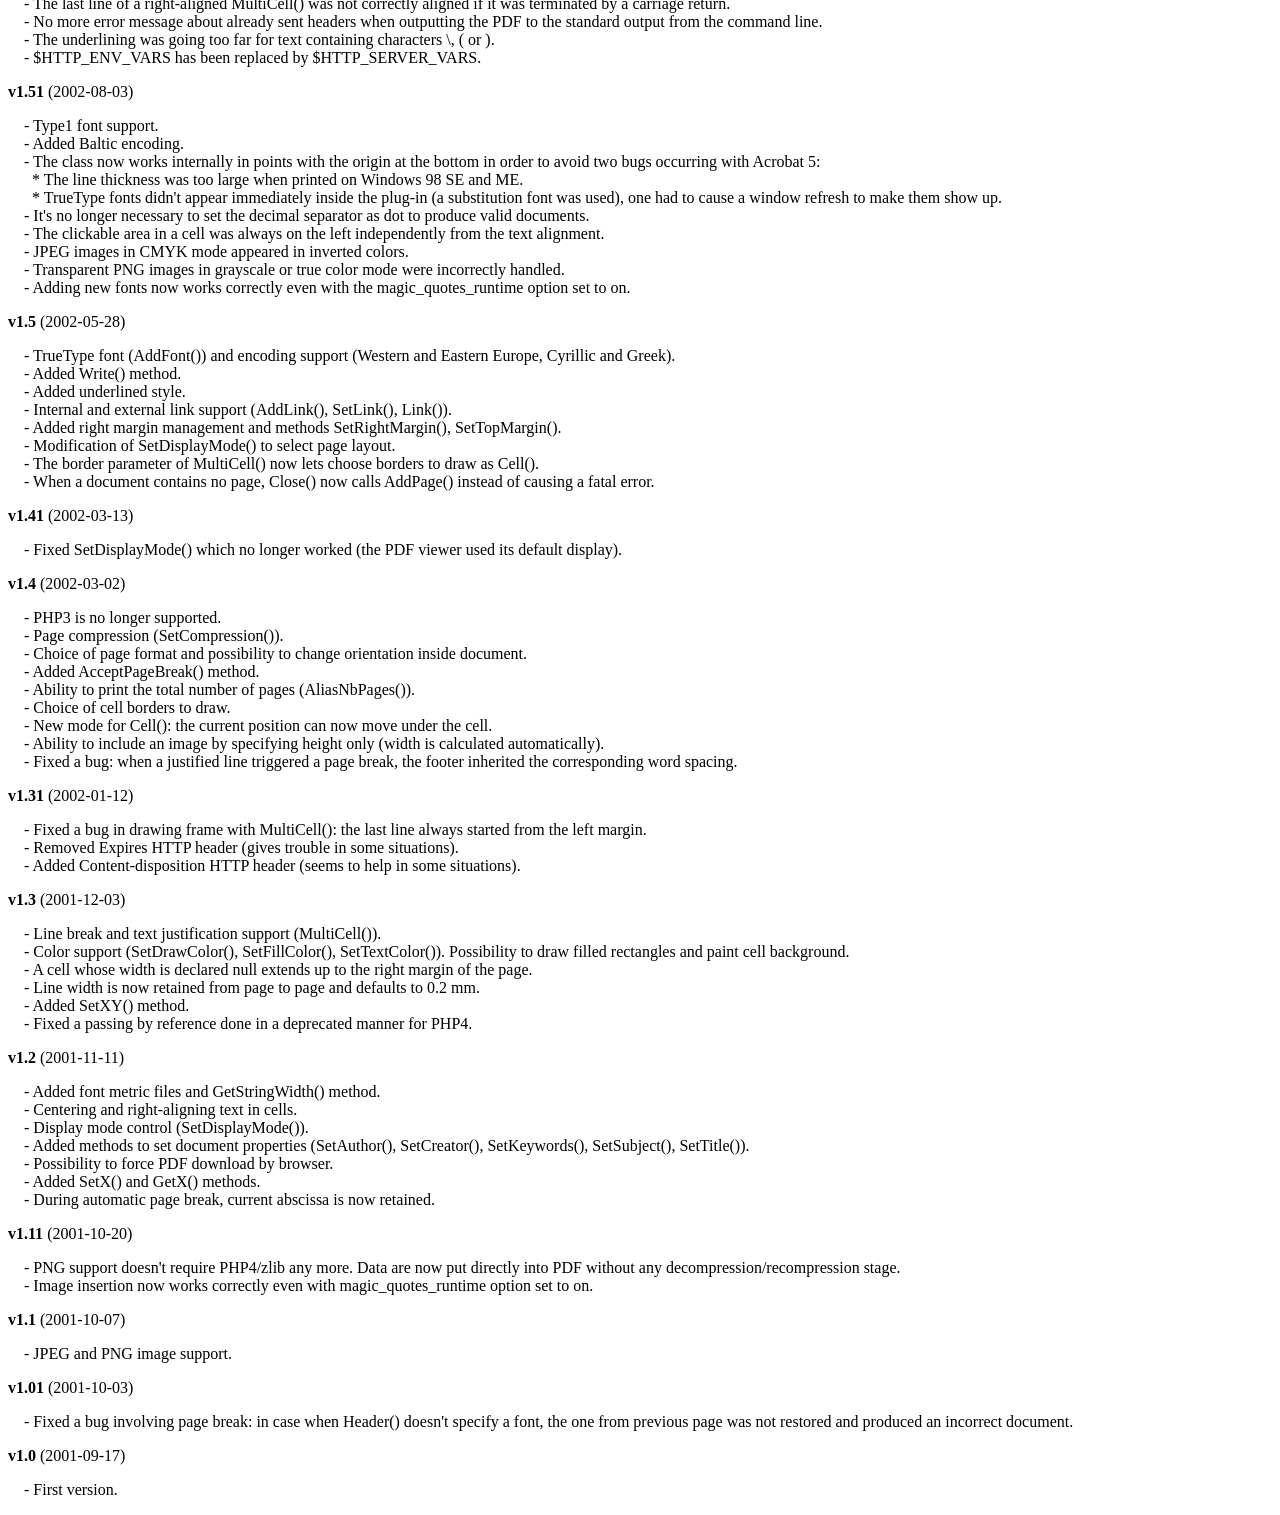
<file: fpdf/changelog.htm>
<!DOCTYPE html PUBLIC "-//W3C//DTD HTML 4.01 Transitional//EN">
<html>
<head>
<meta http-equiv="Content-Type" content="text/html; charset=UTF-8">
<title>Changelog</title>
<link type="text/css" rel="stylesheet" href="fpdf.css">
<style type="text/css">
dd {margin:1em 0 1em 1em}
</style>
</head>
<body>
<h1>Changelog</h1>
<dl>
<dt><strong>v1.86</strong> (2023-06-25)</dt>
<dd>
- Added a parameter to AddFont() to specify the directory where to load the font definition file.<br>
- Fixed a bug related to the PDF creation date.<br>
</dd>
<dt><strong>v1.85</strong> (2022-11-10)</dt>
<dd>
- Removed deprecation notices on PHP 8.2.<br>
- Removed notices when passing null values instead of strings.<br>
- The FPDF_VERSION constant was replaced by a class constant.<br>
- The creation date of the PDF now includes the timezone.<br>
- The content-type is now always application/pdf, even for downloads.<br>
</dd>
<dt><strong>v1.84</strong> (2021-08-28)</dt>
<dd>
- Fixed an issue related to annotations.<br>
</dd>
<dt><strong>v1.83</strong> (2021-04-18)</dt>
<dd>
- Fixed an issue related to annotations.<br>
</dd>
<dt><strong>v1.82</strong> (2019-12-07)</dt>
<dd>
- Removed a deprecation notice on PHP 7.4.<br>
</dd>
<dt><strong>v1.81</strong> (2015-12-20)</dt>
<dd>
- Added GetPageWidth() and GetPageHeight().<br>
- Fixed a bug in SetXY().<br>
</dd>
<dt><strong>v1.8</strong> (2015-11-29)</dt>
<dd>
- PHP 5.1.0 or higher is now required.<br>
- The MakeFont utility now subsets fonts, which can greatly reduce font sizes.<br>
- Added ToUnicode CMaps to improve text extraction.<br>
- Added a parameter to AddPage() to rotate the page.<br>
- Added a parameter to SetY() to indicate whether the x position should be reset or not.<br>
- Added a parameter to Output() to specify the encoding of the name, and special characters are now properly encoded. Additionally the order of the first two parameters was reversed to be more logical (however the old order is still supported for compatibility).<br>
- The Error() method now throws an exception.<br>
- Adding contents before the first AddPage() or after Close() now raises an error.<br>
- Outputting text with no font selected now raises an error.<br>
</dd>
<dt><strong>v1.7</strong> (2011-06-18)</dt>
<dd>
- The MakeFont utility has been completely rewritten and doesn't depend on ttf2pt1 anymore.<br>
- Alpha channel is now supported for PNGs.<br>
- When inserting an image, it's now possible to specify its resolution.<br>
- Default resolution for images was increased from 72 to 96 dpi.<br>
- When inserting a GIF image, no temporary file is used anymore if the PHP version is 5.1 or higher.<br>
- When output buffering is enabled and the PDF is about to be sent, the buffer is now cleared if it contains only a UTF-8 BOM and/or whitespace (instead of throwing an error).<br>
- Symbol and ZapfDingbats fonts now support underline style.<br>
- Custom page sizes are now checked to ensure that width is smaller than height.<br>
- Standard font files were changed to use the same format as user fonts.<br>
- A bug in the embedding of Type1 fonts was fixed.<br>
- A bug related to SetDisplayMode() and the current locale was fixed.<br>
- A display issue occurring with the Adobe Reader X plug-in was fixed.<br>
- An issue related to transparency with some versions of Adobe Reader was fixed.<br>
- The Content-Length header was removed because it caused an issue when the HTTP server applies compression.<br>
</dd>
<dt><strong>v1.6</strong> (2008-08-03)</dt>
<dd>
- PHP 4.3.10 or higher is now required.<br>
- GIF image support.<br>
- Images can now trigger page breaks.<br>
- Possibility to have different page formats in a single document.<br>
- Document properties (author, creator, keywords, subject and title) can now be specified in UTF-8.<br>
- Fixed a bug: when a PNG was inserted through a URL, an error sometimes occurred.<br>
- An automatic page break in Header() doesn't cause an infinite loop any more.<br>
- Removed some warning messages appearing with recent PHP versions.<br>
- Added HTTP headers to reduce problems with IE.<br>
</dd>
<dt><strong>v1.53</strong> (2004-12-31)</dt>
<dd>
- When the font subdirectory is in the same directory as fpdf.php, it's no longer necessary to define the FPDF_FONTPATH constant.<br>
- The array $HTTP_SERVER_VARS is no longer used. It could cause trouble on PHP5-based configurations with the register_long_arrays option disabled.<br>
- Fixed a problem related to Type1 font embedding which caused trouble to some PDF processors.<br>
- The file name sent to the browser could not contain a space character.<br>
- The Cell() method could not print the number 0 (you had to pass the string '0').<br>
</dd>
<dt><strong>v1.52</strong> (2003-12-30)</dt>
<dd>
- Image() now displays the image at 72 dpi if no dimension is given.<br>
- Output() takes a string as second parameter to indicate destination.<br>
- Open() is now called automatically by AddPage().<br>
- Inserting remote JPEG images doesn't generate an error any longer.<br>
- Decimal separator is forced to dot in the constructor.<br>
- Added several encodings (Turkish, Thai, Hebrew, Ukrainian and Vietnamese).<br>
- The last line of a right-aligned MultiCell() was not correctly aligned if it was terminated by a carriage return.<br>
- No more error message about already sent headers when outputting the PDF to the standard output from the command line.<br>
- The underlining was going too far for text containing characters \, ( or ).<br>
- $HTTP_ENV_VARS has been replaced by $HTTP_SERVER_VARS.<br>
</dd>
<dt><strong>v1.51</strong> (2002-08-03)</dt>
<dd>
- Type1 font support.<br>
- Added Baltic encoding.<br>
- The class now works internally in points with the origin at the bottom in order to avoid two bugs occurring with Acrobat 5:<br>&nbsp;&nbsp;* The line thickness was too large when printed on Windows 98 SE and ME.<br>&nbsp;&nbsp;* TrueType fonts didn't appear immediately inside the plug-in (a substitution font was used), one had to cause a window refresh to make them show up.<br>
- It's no longer necessary to set the decimal separator as dot to produce valid documents.<br>
- The clickable area in a cell was always on the left independently from the text alignment.<br>
- JPEG images in CMYK mode appeared in inverted colors.<br>
- Transparent PNG images in grayscale or true color mode were incorrectly handled.<br>
- Adding new fonts now works correctly even with the magic_quotes_runtime option set to on.<br>
</dd>
<dt><strong>v1.5</strong> (2002-05-28)</dt>
<dd>
- TrueType font (AddFont()) and encoding support (Western and Eastern Europe, Cyrillic and Greek).<br>
- Added Write() method.<br>
- Added underlined style.<br>
- Internal and external link support (AddLink(), SetLink(), Link()).<br>
- Added right margin management and methods SetRightMargin(), SetTopMargin().<br>
- Modification of SetDisplayMode() to select page layout.<br>
- The border parameter of MultiCell() now lets choose borders to draw as Cell().<br>
- When a document contains no page, Close() now calls AddPage() instead of causing a fatal error.<br>
</dd>
<dt><strong>v1.41</strong> (2002-03-13)</dt>
<dd>
- Fixed SetDisplayMode() which no longer worked (the PDF viewer used its default display).<br>
</dd>
<dt><strong>v1.4</strong> (2002-03-02)</dt>
<dd>
- PHP3 is no longer supported.<br>
- Page compression (SetCompression()).<br>
- Choice of page format and possibility to change orientation inside document.<br>
- Added AcceptPageBreak() method.<br>
- Ability to print the total number of pages (AliasNbPages()).<br>
- Choice of cell borders to draw.<br>
- New mode for Cell(): the current position can now move under the cell.<br>
- Ability to include an image by specifying height only (width is calculated automatically).<br>
- Fixed a bug: when a justified line triggered a page break, the footer inherited the corresponding word spacing.<br>
</dd>
<dt><strong>v1.31</strong> (2002-01-12)</dt>
<dd>
- Fixed a bug in drawing frame with MultiCell(): the last line always started from the left margin.<br>
- Removed Expires HTTP header (gives trouble in some situations).<br>
- Added Content-disposition HTTP header (seems to help in some situations).<br>
</dd>
<dt><strong>v1.3</strong> (2001-12-03)</dt>
<dd>
- Line break and text justification support (MultiCell()).<br>
- Color support (SetDrawColor(), SetFillColor(), SetTextColor()). Possibility to draw filled rectangles and paint cell background.<br>
- A cell whose width is declared null extends up to the right margin of the page.<br>
- Line width is now retained from page to page and defaults to 0.2 mm.<br>
- Added SetXY() method.<br>
- Fixed a passing by reference done in a deprecated manner for PHP4.<br>
</dd>
<dt><strong>v1.2</strong> (2001-11-11)</dt>
<dd>
- Added font metric files and GetStringWidth() method.<br>
- Centering and right-aligning text in cells.<br>
- Display mode control (SetDisplayMode()).<br>
- Added methods to set document properties (SetAuthor(), SetCreator(), SetKeywords(), SetSubject(), SetTitle()).<br>
- Possibility to force PDF download by browser.<br>
- Added SetX() and GetX() methods.<br>
- During automatic page break, current abscissa is now retained.<br>
</dd>
<dt><strong>v1.11</strong> (2001-10-20)</dt>
<dd>
- PNG support doesn't require PHP4/zlib any more. Data are now put directly into PDF without any decompression/recompression stage.<br>
- Image insertion now works correctly even with magic_quotes_runtime option set to on.<br>
</dd>
<dt><strong>v1.1</strong> (2001-10-07)</dt>
<dd>
- JPEG and PNG image support.<br>
</dd>
<dt><strong>v1.01</strong> (2001-10-03)</dt>
<dd>
- Fixed a bug involving page break: in case when Header() doesn't specify a font, the one from previous page was not restored and produced an incorrect document.<br>
</dd>
<dt><strong>v1.0</strong> (2001-09-17)</dt>
<dd>
- First version.<br>
</dd>
</dl>
</body>
</html>
</file>
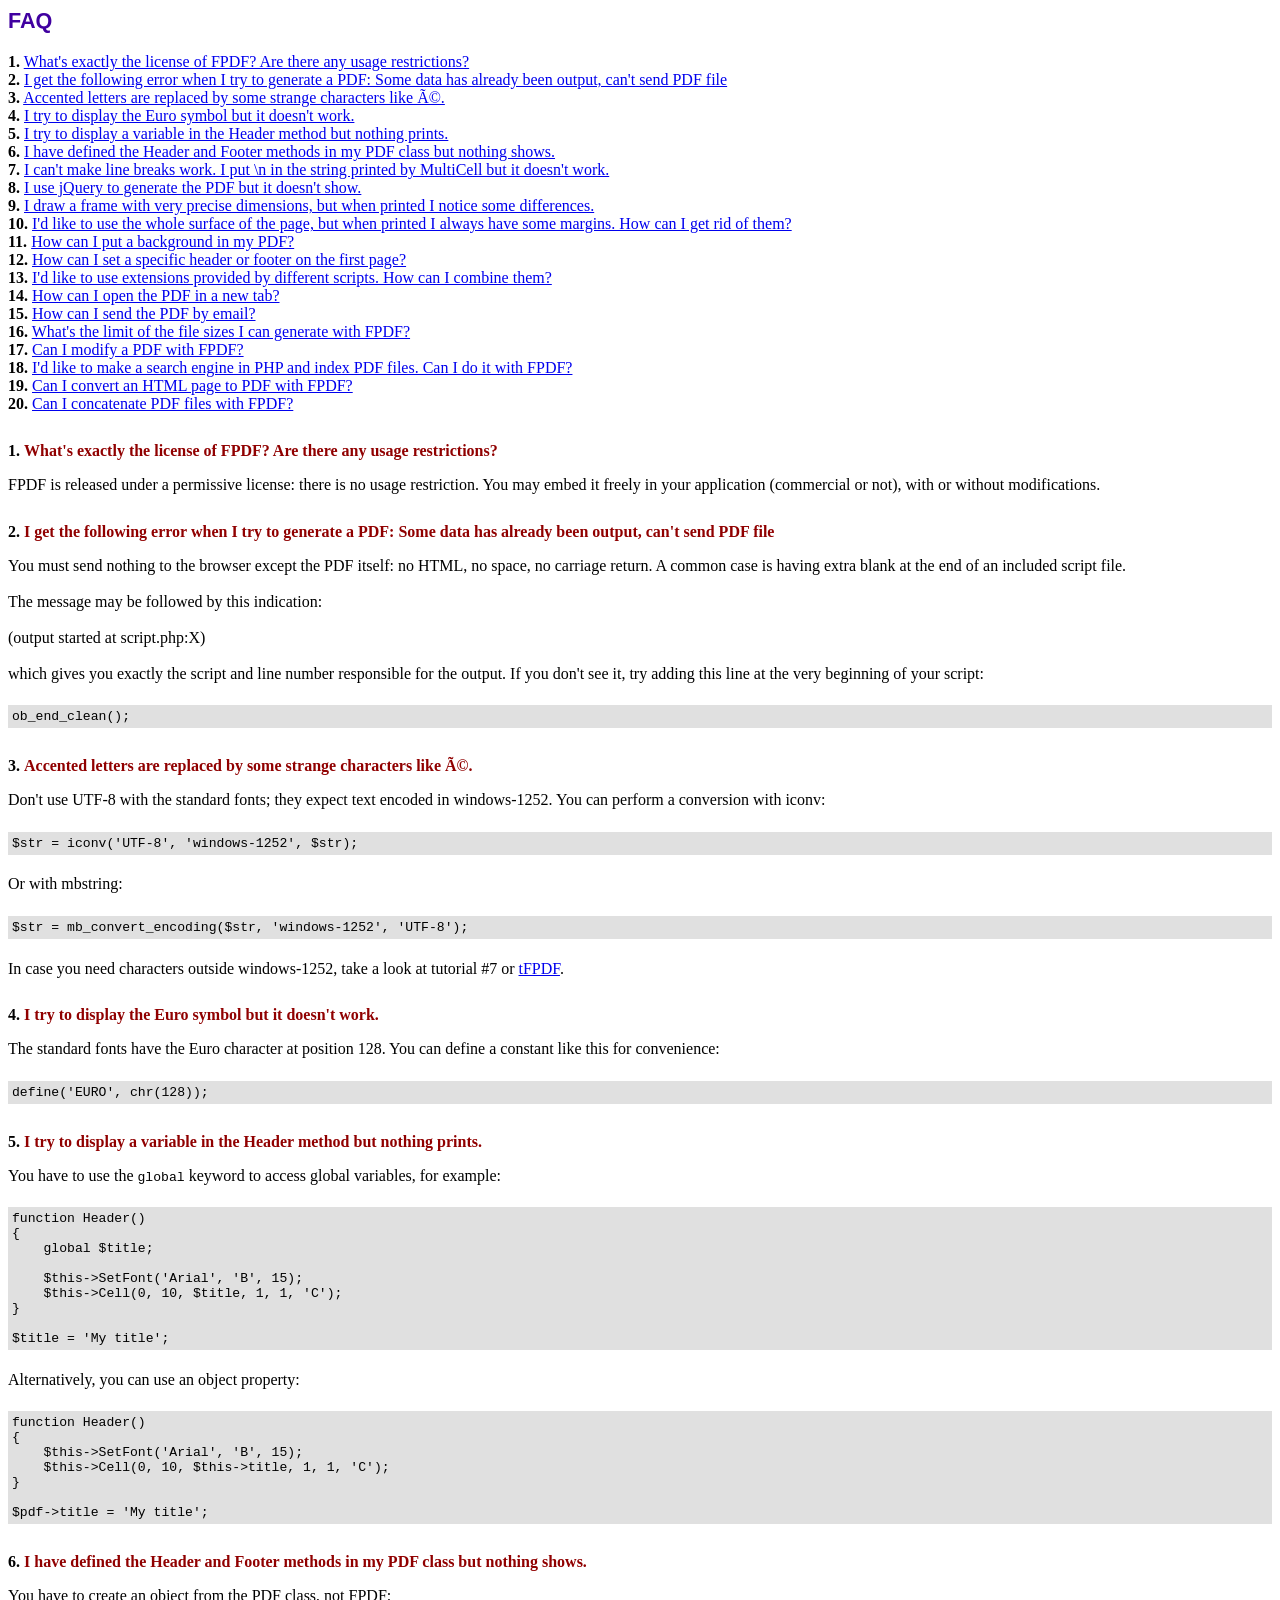
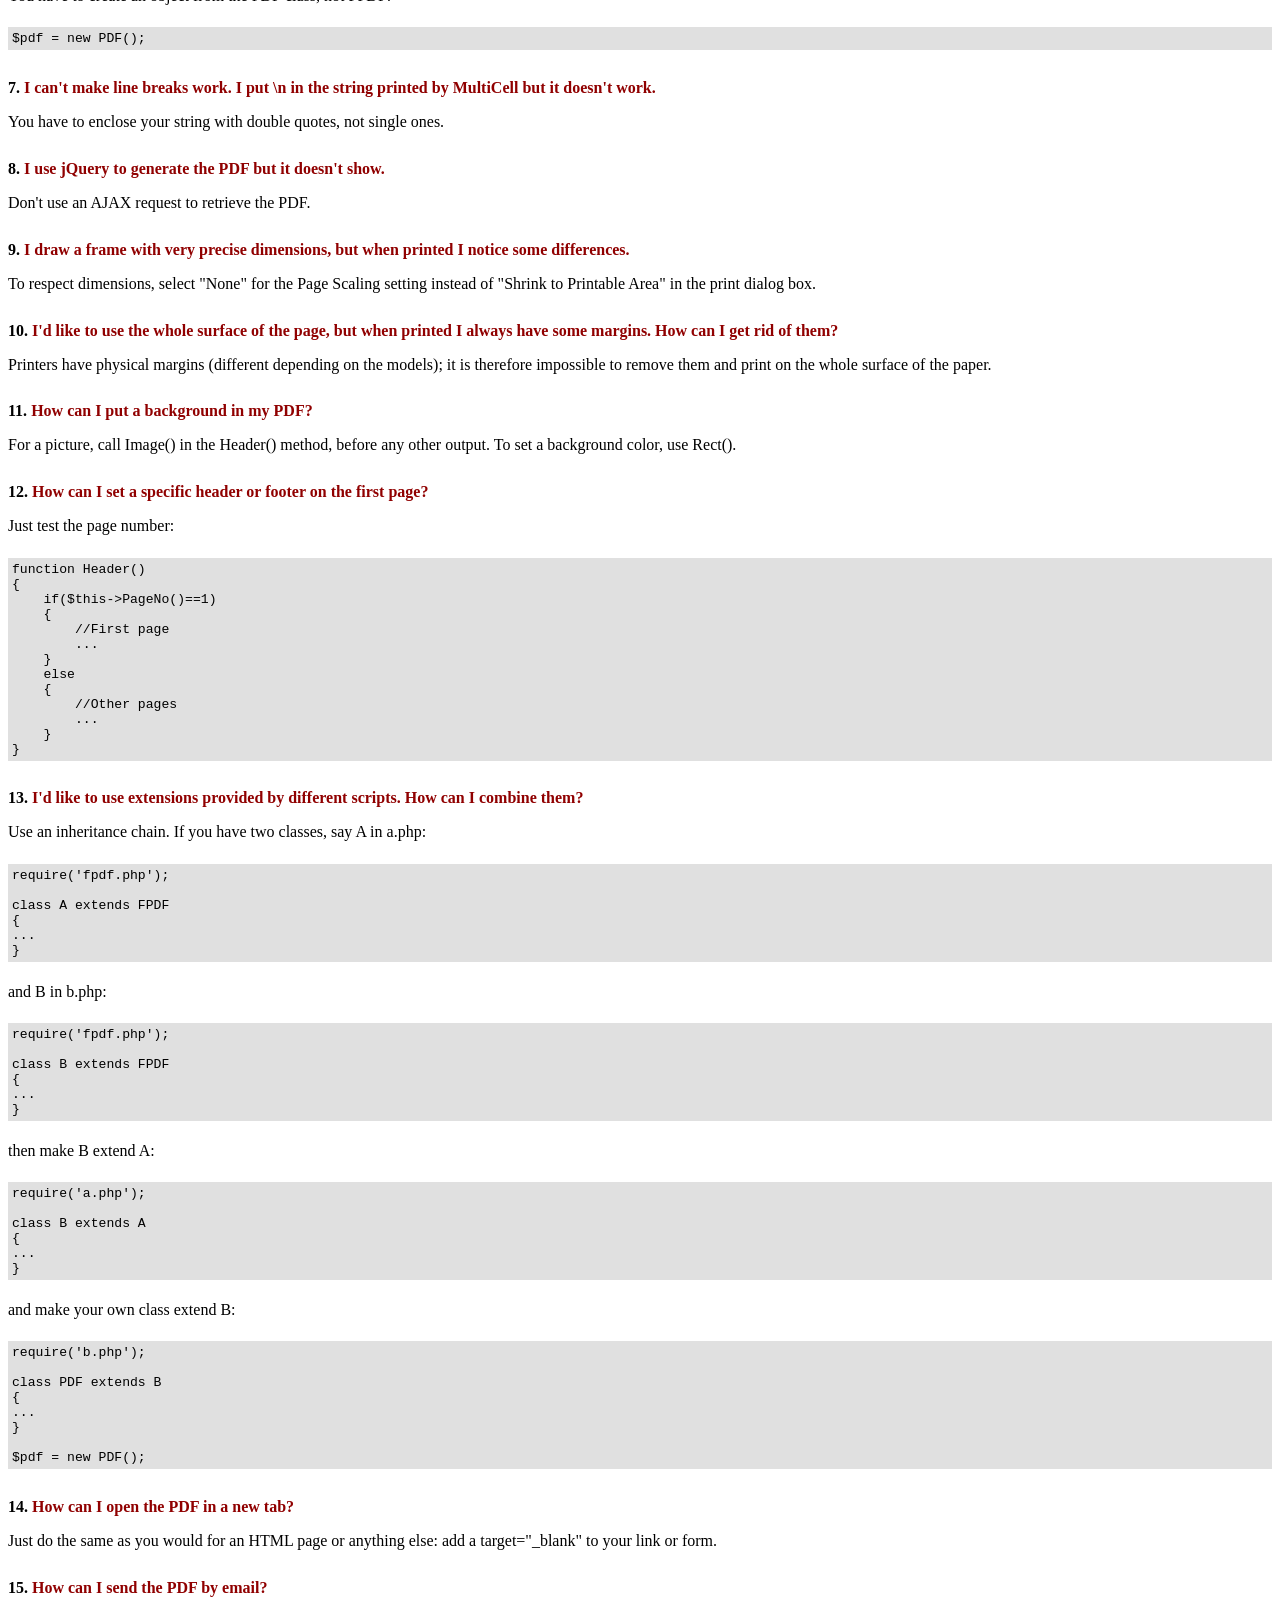
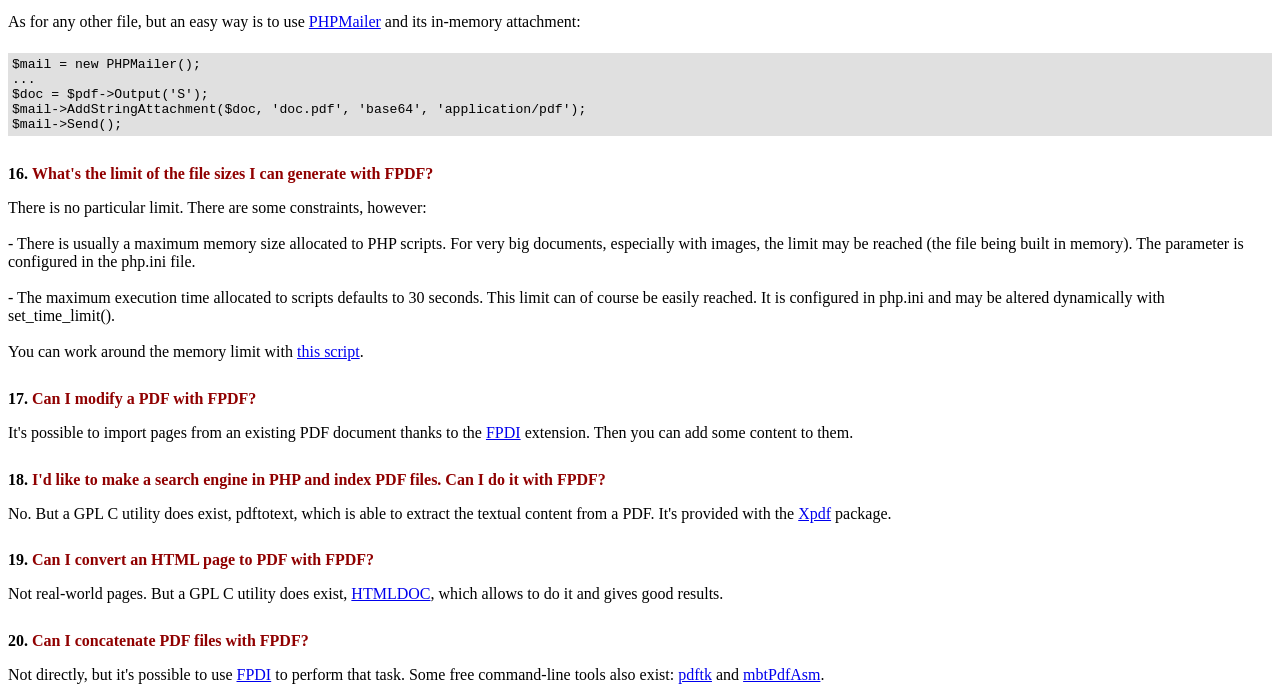
<file: fpdf/FAQ.htm>
<!DOCTYPE html PUBLIC "-//W3C//DTD HTML 4.01 Transitional//EN">
<html>
<head>
<meta http-equiv="Content-Type" content="text/html; charset=UTF-8">
<title>FAQ</title>
<link type="text/css" rel="stylesheet" href="fpdf.css">
<style type="text/css">
ul {list-style-type:none; margin:0; padding:0}
ul#answers li {margin-top:1.8em}
.question {font-weight:bold; color:#900000}
</style>
</head>
<body>
<h1>FAQ</h1>
<ul>
<li><b>1.</b> <a href='#q1'>What's exactly the license of FPDF? Are there any usage restrictions?</a></li>
<li><b>2.</b> <a href='#q2'>I get the following error when I try to generate a PDF: Some data has already been output, can't send PDF file</a></li>
<li><b>3.</b> <a href='#q3'>Accented letters are replaced by some strange characters like Ã©.</a></li>
<li><b>4.</b> <a href='#q4'>I try to display the Euro symbol but it doesn't work.</a></li>
<li><b>5.</b> <a href='#q5'>I try to display a variable in the Header method but nothing prints.</a></li>
<li><b>6.</b> <a href='#q6'>I have defined the Header and Footer methods in my PDF class but nothing shows.</a></li>
<li><b>7.</b> <a href='#q7'>I can't make line breaks work. I put \n in the string printed by MultiCell but it doesn't work.</a></li>
<li><b>8.</b> <a href='#q8'>I use jQuery to generate the PDF but it doesn't show.</a></li>
<li><b>9.</b> <a href='#q9'>I draw a frame with very precise dimensions, but when printed I notice some differences.</a></li>
<li><b>10.</b> <a href='#q10'>I'd like to use the whole surface of the page, but when printed I always have some margins. How can I get rid of them?</a></li>
<li><b>11.</b> <a href='#q11'>How can I put a background in my PDF?</a></li>
<li><b>12.</b> <a href='#q12'>How can I set a specific header or footer on the first page?</a></li>
<li><b>13.</b> <a href='#q13'>I'd like to use extensions provided by different scripts. How can I combine them?</a></li>
<li><b>14.</b> <a href='#q14'>How can I open the PDF in a new tab?</a></li>
<li><b>15.</b> <a href='#q15'>How can I send the PDF by email?</a></li>
<li><b>16.</b> <a href='#q16'>What's the limit of the file sizes I can generate with FPDF?</a></li>
<li><b>17.</b> <a href='#q17'>Can I modify a PDF with FPDF?</a></li>
<li><b>18.</b> <a href='#q18'>I'd like to make a search engine in PHP and index PDF files. Can I do it with FPDF?</a></li>
<li><b>19.</b> <a href='#q19'>Can I convert an HTML page to PDF with FPDF?</a></li>
<li><b>20.</b> <a href='#q20'>Can I concatenate PDF files with FPDF?</a></li>
</ul>

<ul id='answers'>
<li id='q1'>
<p><b>1.</b> <span class='question'>What's exactly the license of FPDF? Are there any usage restrictions?</span></p>
FPDF is released under a permissive license: there is no usage restriction. You may embed it
freely in your application (commercial or not), with or without modifications.
</li>

<li id='q2'>
<p><b>2.</b> <span class='question'>I get the following error when I try to generate a PDF: Some data has already been output, can't send PDF file</span></p>
You must send nothing to the browser except the PDF itself: no HTML, no space, no carriage return. A common
case is having extra blank at the end of an included script file.<br>
<br>
The message may be followed by this indication:<br>
<br>
(output started at script.php:X)<br>
<br>
which gives you exactly the script and line number responsible for the output. If you don't see it,
try adding this line at the very beginning of your script:
<div class="doc-source">
<pre><code>ob_end_clean();</code></pre>
</div>
</li>

<li id='q3'>
<p><b>3.</b> <span class='question'>Accented letters are replaced by some strange characters like Ã©.</span></p>
Don't use UTF-8 with the standard fonts; they expect text encoded in windows-1252.
You can perform a conversion with iconv:
<div class="doc-source">
<pre><code>$str = iconv('UTF-8', 'windows-1252', $str);</code></pre>
</div>
Or with mbstring:
<div class="doc-source">
<pre><code>$str = mb_convert_encoding($str, 'windows-1252', 'UTF-8');</code></pre>
</div>
In case you need characters outside windows-1252, take a look at tutorial #7 or
<a href="http://www.fpdf.org/?go=script&amp;id=92" target="_blank">tFPDF</a>.
</li>

<li id='q4'>
<p><b>4.</b> <span class='question'>I try to display the Euro symbol but it doesn't work.</span></p>
The standard fonts have the Euro character at position 128. You can define a constant like this
for convenience:
<div class="doc-source">
<pre><code>define('EURO', chr(128));</code></pre>
</div>
</li>

<li id='q5'>
<p><b>5.</b> <span class='question'>I try to display a variable in the Header method but nothing prints.</span></p>
You have to use the <code>global</code> keyword to access global variables, for example:
<div class="doc-source">
<pre><code>function Header()
{
    global $title;

    $this-&gt;SetFont('Arial', 'B', 15);
    $this-&gt;Cell(0, 10, $title, 1, 1, 'C');
}

$title = 'My title';</code></pre>
</div>
Alternatively, you can use an object property:
<div class="doc-source">
<pre><code>function Header()
{
    $this-&gt;SetFont('Arial', 'B', 15);
    $this-&gt;Cell(0, 10, $this-&gt;title, 1, 1, 'C');
}

$pdf-&gt;title = 'My title';</code></pre>
</div>
</li>

<li id='q6'>
<p><b>6.</b> <span class='question'>I have defined the Header and Footer methods in my PDF class but nothing shows.</span></p>
You have to create an object from the PDF class, not FPDF:
<div class="doc-source">
<pre><code>$pdf = new PDF();</code></pre>
</div>
</li>

<li id='q7'>
<p><b>7.</b> <span class='question'>I can't make line breaks work. I put \n in the string printed by MultiCell but it doesn't work.</span></p>
You have to enclose your string with double quotes, not single ones.
</li>

<li id='q8'>
<p><b>8.</b> <span class='question'>I use jQuery to generate the PDF but it doesn't show.</span></p>
Don't use an AJAX request to retrieve the PDF.
</li>

<li id='q9'>
<p><b>9.</b> <span class='question'>I draw a frame with very precise dimensions, but when printed I notice some differences.</span></p>
To respect dimensions, select "None" for the Page Scaling setting instead of "Shrink to Printable Area" in the print dialog box.
</li>

<li id='q10'>
<p><b>10.</b> <span class='question'>I'd like to use the whole surface of the page, but when printed I always have some margins. How can I get rid of them?</span></p>
Printers have physical margins (different depending on the models); it is therefore impossible to remove
them and print on the whole surface of the paper.
</li>

<li id='q11'>
<p><b>11.</b> <span class='question'>How can I put a background in my PDF?</span></p>
For a picture, call Image() in the Header() method, before any other output. To set a background color, use Rect().
</li>

<li id='q12'>
<p><b>12.</b> <span class='question'>How can I set a specific header or footer on the first page?</span></p>
Just test the page number:
<div class="doc-source">
<pre><code>function Header()
{
    if($this-&gt;PageNo()==1)
    {
        //First page
        ...
    }
    else
    {
        //Other pages
        ...
    }
}</code></pre>
</div>
</li>

<li id='q13'>
<p><b>13.</b> <span class='question'>I'd like to use extensions provided by different scripts. How can I combine them?</span></p>
Use an inheritance chain. If you have two classes, say A in a.php:
<div class="doc-source">
<pre><code>require('fpdf.php');

class A extends FPDF
{
...
}</code></pre>
</div>
and B in b.php:
<div class="doc-source">
<pre><code>require('fpdf.php');

class B extends FPDF
{
...
}</code></pre>
</div>
then make B extend A:
<div class="doc-source">
<pre><code>require('a.php');

class B extends A
{
...
}</code></pre>
</div>
and make your own class extend B:
<div class="doc-source">
<pre><code>require('b.php');

class PDF extends B
{
...
}

$pdf = new PDF();</code></pre>
</div>
</li>

<li id='q14'>
<p><b>14.</b> <span class='question'>How can I open the PDF in a new tab?</span></p>
Just do the same as you would for an HTML page or anything else: add a target="_blank" to your link or form.
</li>

<li id='q15'>
<p><b>15.</b> <span class='question'>How can I send the PDF by email?</span></p>
As for any other file, but an easy way is to use <a href="https://github.com/PHPMailer/PHPMailer" target="_blank">PHPMailer</a> and
its in-memory attachment:
<div class="doc-source">
<pre><code>$mail = new PHPMailer();
...
$doc = $pdf-&gt;Output('S');
$mail-&gt;AddStringAttachment($doc, 'doc.pdf', 'base64', 'application/pdf');
$mail-&gt;Send();</code></pre>
</div>
</li>

<li id='q16'>
<p><b>16.</b> <span class='question'>What's the limit of the file sizes I can generate with FPDF?</span></p>
There is no particular limit. There are some constraints, however:
<br>
<br>
- There is usually a maximum memory size allocated to PHP scripts. For very big documents,
especially with images, the limit may be reached (the file being built in memory). The
parameter is configured in the php.ini file.
<br>
<br>
- The maximum execution time allocated to scripts defaults to 30 seconds. This limit can of course
be easily reached. It is configured in php.ini and may be altered dynamically with set_time_limit().
<br>
<br>
You can work around the memory limit with <a href="http://www.fpdf.org/?go=script&amp;id=76" target="_blank">this script</a>.
</li>

<li id='q17'>
<p><b>17.</b> <span class='question'>Can I modify a PDF with FPDF?</span></p>
It's possible to import pages from an existing PDF document thanks to the
<a href="https://www.setasign.com/products/fpdi/about/" target="_blank">FPDI</a> extension.
Then you can add some content to them.
</li>

<li id='q18'>
<p><b>18.</b> <span class='question'>I'd like to make a search engine in PHP and index PDF files. Can I do it with FPDF?</span></p>
No. But a GPL C utility does exist, pdftotext, which is able to extract the textual content from a PDF.
It's provided with the <a href="https://www.xpdfreader.com" target="_blank">Xpdf</a> package.
</li>

<li id='q19'>
<p><b>19.</b> <span class='question'>Can I convert an HTML page to PDF with FPDF?</span></p>
Not real-world pages. But a GPL C utility does exist, <a href="https://www.msweet.org/htmldoc/" target="_blank">HTMLDOC</a>,
which allows to do it and gives good results.
</li>

<li id='q20'>
<p><b>20.</b> <span class='question'>Can I concatenate PDF files with FPDF?</span></p>
Not directly, but it's possible to use <a href="https://www.setasign.com/products/fpdi/demos/concatenate-fake/" target="_blank">FPDI</a>
to perform that task. Some free command-line tools also exist:
<a href="https://www.pdflabs.com/tools/pdftk-the-pdf-toolkit/" target="_blank">pdftk</a> and
<a href="http://thierry.schmit.free.fr/spip/spip.php?article15" target="_blank">mbtPdfAsm</a>.
</li>
</ul>
</body>
</html>
</file>
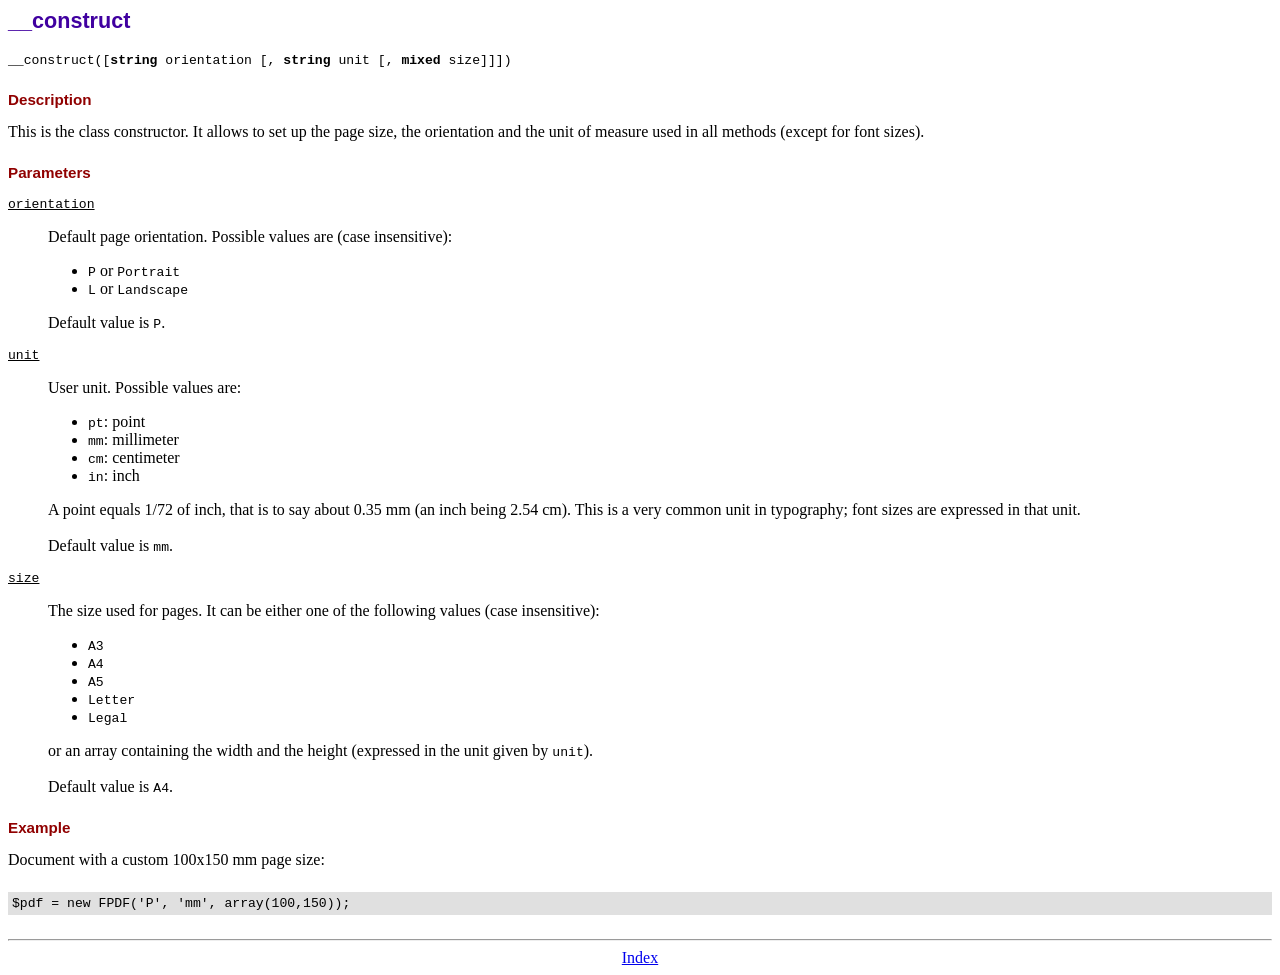
<file: fpdf/doc/__construct.htm>
<!DOCTYPE html PUBLIC "-//W3C//DTD HTML 4.01 Transitional//EN">
<html>
<head>
<meta http-equiv="Content-Type" content="text/html; charset=UTF-8">
<title>__construct</title>
<link type="text/css" rel="stylesheet" href="../fpdf.css">
</head>
<body>
<h1>__construct</h1>
<code>__construct([<b>string</b> orientation [, <b>string</b> unit [, <b>mixed</b> size]]])</code>
<h2>Description</h2>
This is the class constructor. It allows to set up the page size, the orientation and the
unit of measure used in all methods (except for font sizes).
<h2>Parameters</h2>
<dl class="param">
<dt><code>orientation</code></dt>
<dd>
Default page orientation. Possible values are (case insensitive):
<ul>
<li><code>P</code> or <code>Portrait</code></li>
<li><code>L</code> or <code>Landscape</code></li>
</ul>
Default value is <code>P</code>.
</dd>
<dt><code>unit</code></dt>
<dd>
User unit. Possible values are:
<ul>
<li><code>pt</code>: point</li>
<li><code>mm</code>: millimeter</li>
<li><code>cm</code>: centimeter</li>
<li><code>in</code>: inch</li>
</ul>
A point equals 1/72 of inch, that is to say about 0.35 mm (an inch being 2.54 cm). This
is a very common unit in typography; font sizes are expressed in that unit.
<br>
<br>
Default value is <code>mm</code>.
</dd>
<dt><code>size</code></dt>
<dd>
The size used for pages. It can be either one of the following values (case insensitive):
<ul>
<li><code>A3</code></li>
<li><code>A4</code></li>
<li><code>A5</code></li>
<li><code>Letter</code></li>
<li><code>Legal</code></li>
</ul>
or an array containing the width and the height (expressed in the unit given by <code>unit</code>).<br>
<br>
Default value is <code>A4</code>.
</dd>
</dl>
<h2>Example</h2>
Document with a custom 100x150 mm page size:
<div class="doc-source">
<pre><code>$pdf = new FPDF('P', 'mm', array(100,150));</code></pre>
</div>
<hr style="margin-top:1.5em">
<div style="text-align:center"><a href="index.htm">Index</a></div>
</body>
</html>
</file>
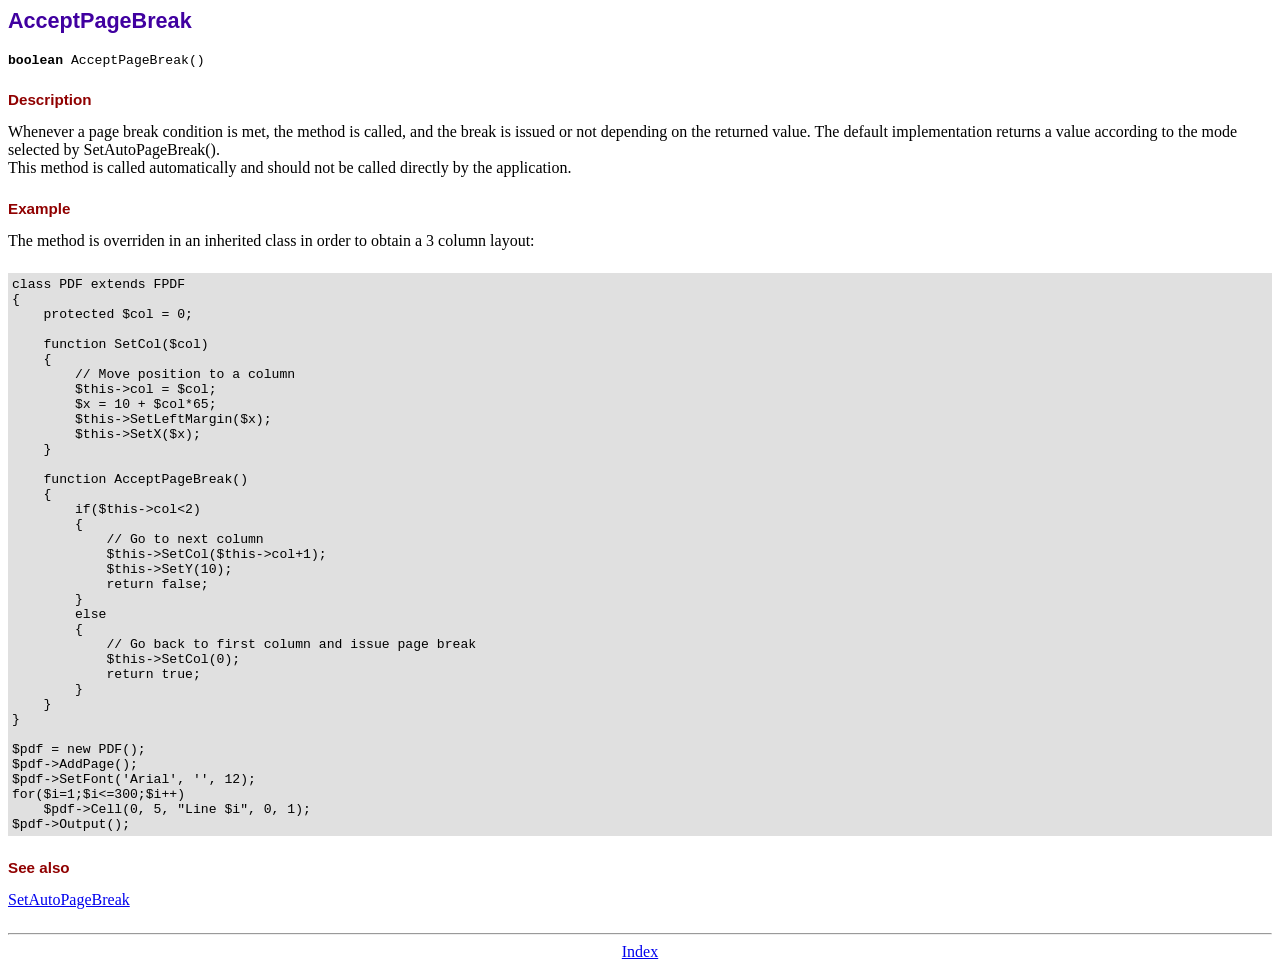
<file: fpdf/doc/acceptpagebreak.htm>
<!DOCTYPE html PUBLIC "-//W3C//DTD HTML 4.01 Transitional//EN">
<html>
<head>
<meta http-equiv="Content-Type" content="text/html; charset=UTF-8">
<title>AcceptPageBreak</title>
<link type="text/css" rel="stylesheet" href="../fpdf.css">
</head>
<body>
<h1>AcceptPageBreak</h1>
<code><b>boolean</b> AcceptPageBreak()</code>
<h2>Description</h2>
Whenever a page break condition is met, the method is called, and the break is issued or not
depending on the returned value. The default implementation returns a value according to the
mode selected by SetAutoPageBreak().
<br>
This method is called automatically and should not be called directly by the application.
<h2>Example</h2>
The method is overriden in an inherited class in order to obtain a 3 column layout:
<div class="doc-source">
<pre><code>class PDF extends FPDF
{
    protected $col = 0;

    function SetCol($col)
    {
        // Move position to a column
        $this-&gt;col = $col;
        $x = 10 + $col*65;
        $this-&gt;SetLeftMargin($x);
        $this-&gt;SetX($x);
    }

    function AcceptPageBreak()
    {
        if($this-&gt;col&lt;2)
        {
            // Go to next column
            $this-&gt;SetCol($this-&gt;col+1);
            $this-&gt;SetY(10);
            return false;
        }
        else
        {
            // Go back to first column and issue page break
            $this-&gt;SetCol(0);
            return true;
        }
    }
}

$pdf = new PDF();
$pdf-&gt;AddPage();
$pdf-&gt;SetFont('Arial', '', 12);
for($i=1;$i&lt;=300;$i++)
    $pdf-&gt;Cell(0, 5, "Line $i", 0, 1);
$pdf-&gt;Output();</code></pre>
</div>
<h2>See also</h2>
<a href="setautopagebreak.htm">SetAutoPageBreak</a>
<hr style="margin-top:1.5em">
<div style="text-align:center"><a href="index.htm">Index</a></div>
</body>
</html>
</file>
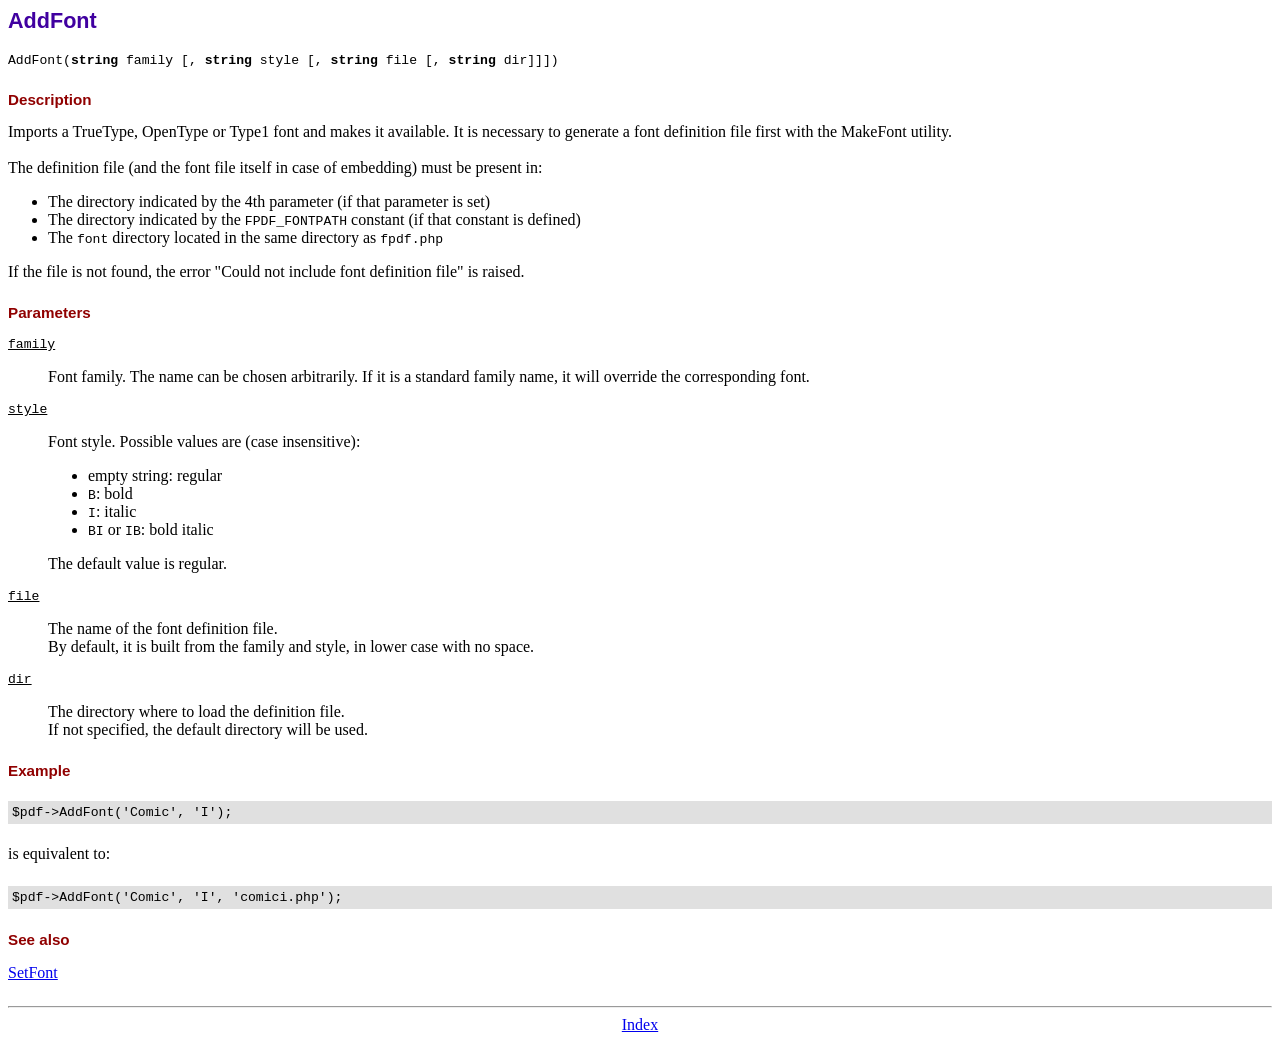
<file: fpdf/doc/addfont.htm>
<!DOCTYPE html PUBLIC "-//W3C//DTD HTML 4.01 Transitional//EN">
<html>
<head>
<meta http-equiv="Content-Type" content="text/html; charset=UTF-8">
<title>AddFont</title>
<link type="text/css" rel="stylesheet" href="../fpdf.css">
</head>
<body>
<h1>AddFont</h1>
<code>AddFont(<b>string</b> family [, <b>string</b> style [, <b>string</b> file [, <b>string</b> dir]]])</code>
<h2>Description</h2>
Imports a TrueType, OpenType or Type1 font and makes it available. It is necessary to generate a font
definition file first with the MakeFont utility.
<br>
<br>
The definition file (and the font file itself in case of embedding) must be present in:
<ul>
<li>The directory indicated by the 4th parameter (if that parameter is set)</li>
<li>The directory indicated by the <code>FPDF_FONTPATH</code> constant (if that constant is defined)</li>
<li>The <code>font</code> directory located in the same directory as <code>fpdf.php</code></li>
</ul>
If the file is not found, the error "Could not include font definition file" is raised.
<h2>Parameters</h2>
<dl class="param">
<dt><code>family</code></dt>
<dd>
Font family. The name can be chosen arbitrarily. If it is a standard family name, it will
override the corresponding font.
</dd>
<dt><code>style</code></dt>
<dd>
Font style. Possible values are (case insensitive):
<ul>
<li>empty string: regular</li>
<li><code>B</code>: bold</li>
<li><code>I</code>: italic</li>
<li><code>BI</code> or <code>IB</code>: bold italic</li>
</ul>
The default value is regular.
</dd>
<dt><code>file</code></dt>
<dd>
The name of the font definition file.
<br>
By default, it is built from the family and style, in lower case with no space.
</dd>
<dt><code>dir</code></dt>
<dd>
The directory where to load the definition file.
<br>
If not specified, the default directory will be used.
</dd>
</dl>
<h2>Example</h2>
<div class="doc-source">
<pre><code>$pdf-&gt;AddFont('Comic', 'I');</code></pre>
</div>
is equivalent to:
<div class="doc-source">
<pre><code>$pdf-&gt;AddFont('Comic', 'I', 'comici.php');</code></pre>
</div>
<h2>See also</h2>
<a href="setfont.htm">SetFont</a>
<hr style="margin-top:1.5em">
<div style="text-align:center"><a href="index.htm">Index</a></div>
</body>
</html>
</file>
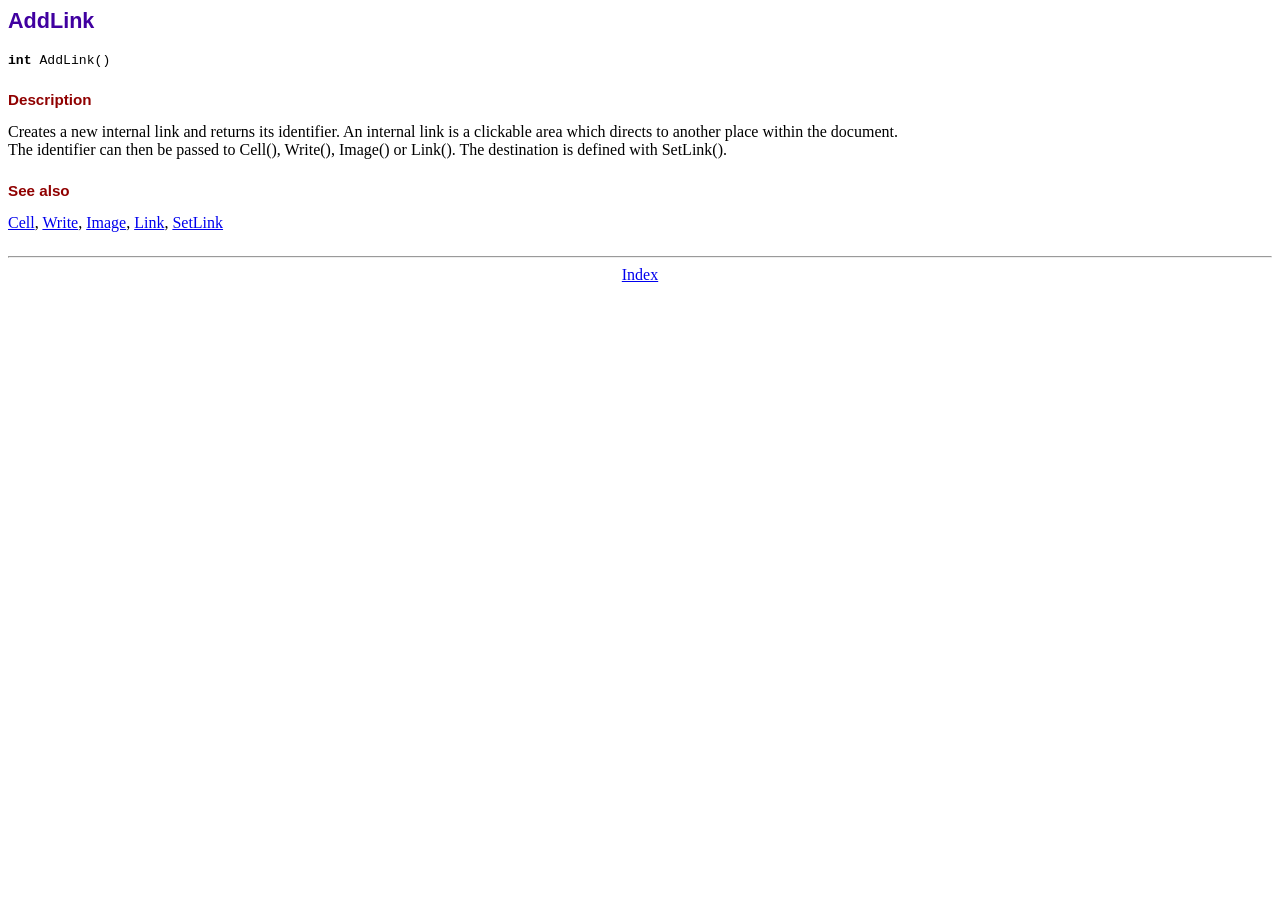
<file: fpdf/doc/addlink.htm>
<!DOCTYPE html PUBLIC "-//W3C//DTD HTML 4.01 Transitional//EN">
<html>
<head>
<meta http-equiv="Content-Type" content="text/html; charset=UTF-8">
<title>AddLink</title>
<link type="text/css" rel="stylesheet" href="../fpdf.css">
</head>
<body>
<h1>AddLink</h1>
<code><b>int</b> AddLink()</code>
<h2>Description</h2>
Creates a new internal link and returns its identifier. An internal link is a clickable area
which directs to another place within the document.
<br>
The identifier can then be passed to Cell(), Write(), Image() or Link(). The destination is
defined with SetLink().
<h2>See also</h2>
<a href="cell.htm">Cell</a>,
<a href="write.htm">Write</a>,
<a href="image.htm">Image</a>,
<a href="link.htm">Link</a>,
<a href="setlink.htm">SetLink</a>
<hr style="margin-top:1.5em">
<div style="text-align:center"><a href="index.htm">Index</a></div>
</body>
</html>
</file>
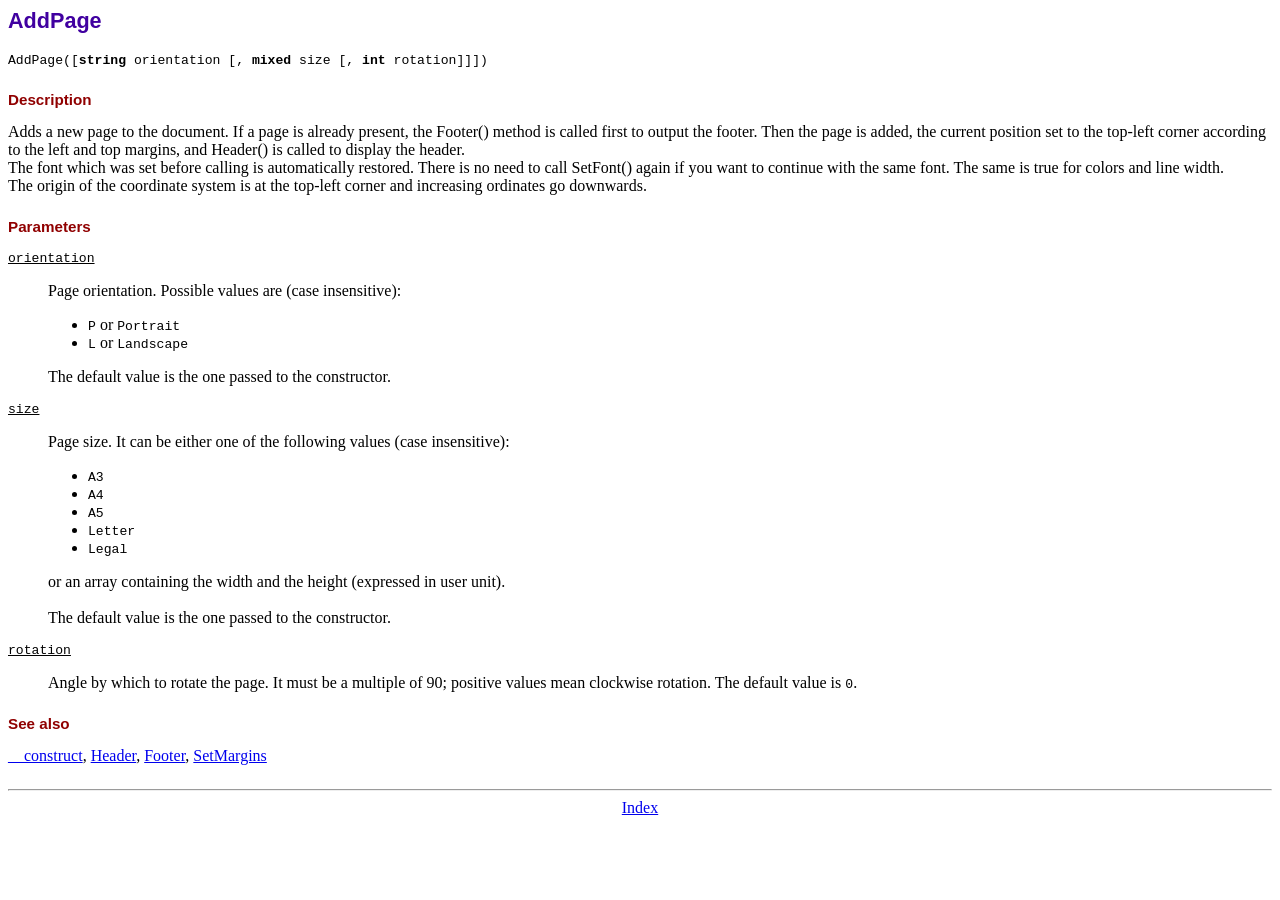
<file: fpdf/doc/addpage.htm>
<!DOCTYPE html PUBLIC "-//W3C//DTD HTML 4.01 Transitional//EN">
<html>
<head>
<meta http-equiv="Content-Type" content="text/html; charset=UTF-8">
<title>AddPage</title>
<link type="text/css" rel="stylesheet" href="../fpdf.css">
</head>
<body>
<h1>AddPage</h1>
<code>AddPage([<b>string</b> orientation [, <b>mixed</b> size [, <b>int</b> rotation]]])</code>
<h2>Description</h2>
Adds a new page to the document. If a page is already present, the Footer() method is called
first to output the footer. Then the page is added, the current position set to the top-left
corner according to the left and top margins, and Header() is called to display the header.
<br>
The font which was set before calling is automatically restored. There is no need to call
SetFont() again if you want to continue with the same font. The same is true for colors and
line width.
<br>
The origin of the coordinate system is at the top-left corner and increasing ordinates go
downwards.
<h2>Parameters</h2>
<dl class="param">
<dt><code>orientation</code></dt>
<dd>
Page orientation. Possible values are (case insensitive):
<ul>
<li><code>P</code> or <code>Portrait</code></li>
<li><code>L</code> or <code>Landscape</code></li>
</ul>
The default value is the one passed to the constructor.
</dd>
<dt><code>size</code></dt>
<dd>
Page size. It can be either one of the following values (case insensitive):
<ul>
<li><code>A3</code></li>
<li><code>A4</code></li>
<li><code>A5</code></li>
<li><code>Letter</code></li>
<li><code>Legal</code></li>
</ul>
or an array containing the width and the height (expressed in user unit).<br>
<br>
The default value is the one passed to the constructor.
</dd>
<dt><code>rotation</code></dt>
<dd>
Angle by which to rotate the page. It must be a multiple of 90; positive values
mean clockwise rotation. The default value is <code>0</code>.
</dd>
</dl>
<h2>See also</h2>
<a href="__construct.htm">__construct</a>,
<a href="header.htm">Header</a>,
<a href="footer.htm">Footer</a>,
<a href="setmargins.htm">SetMargins</a>
<hr style="margin-top:1.5em">
<div style="text-align:center"><a href="index.htm">Index</a></div>
</body>
</html>
</file>
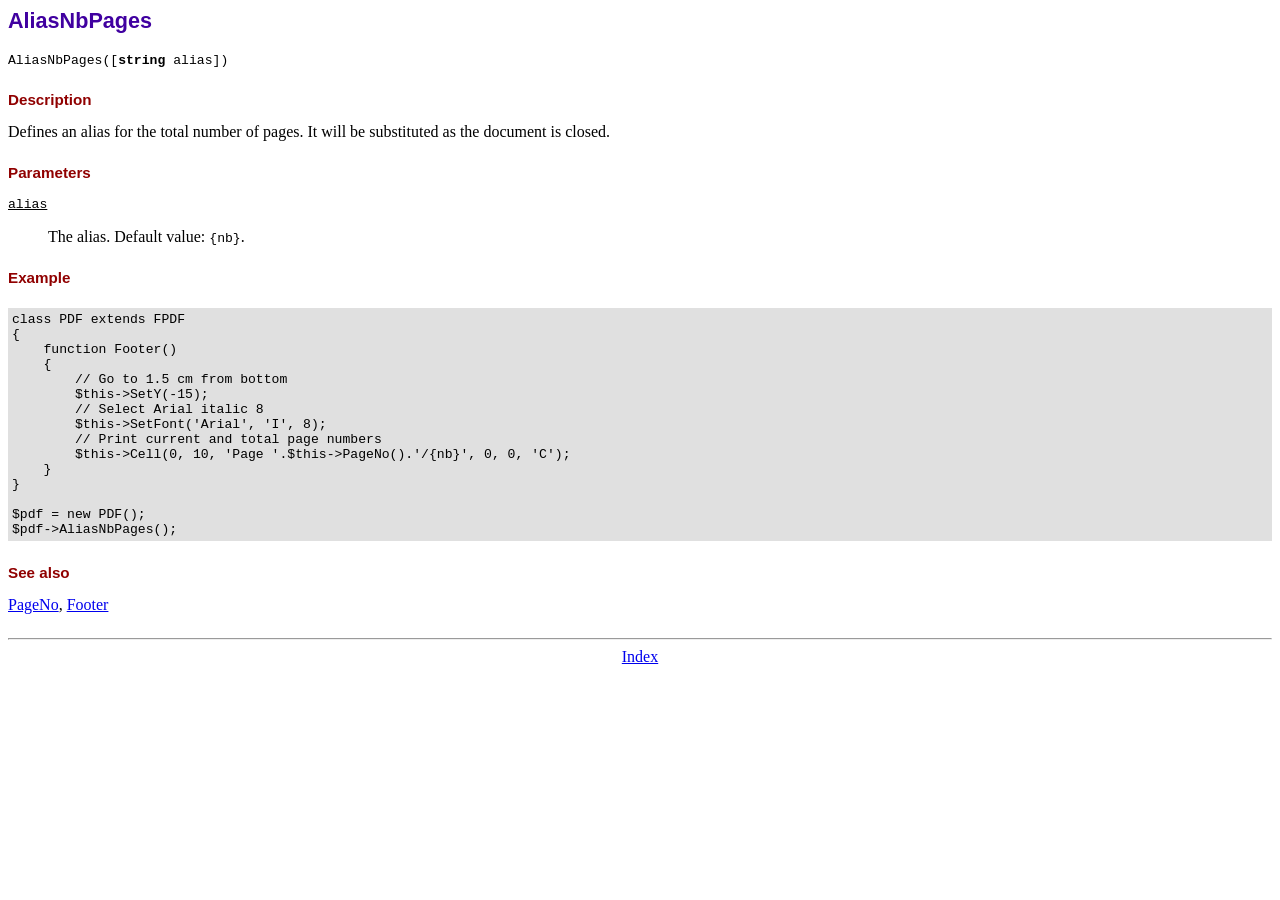
<file: fpdf/doc/aliasnbpages.htm>
<!DOCTYPE html PUBLIC "-//W3C//DTD HTML 4.01 Transitional//EN">
<html>
<head>
<meta http-equiv="Content-Type" content="text/html; charset=UTF-8">
<title>AliasNbPages</title>
<link type="text/css" rel="stylesheet" href="../fpdf.css">
</head>
<body>
<h1>AliasNbPages</h1>
<code>AliasNbPages([<b>string</b> alias])</code>
<h2>Description</h2>
Defines an alias for the total number of pages. It will be substituted as the document is
closed.
<h2>Parameters</h2>
<dl class="param">
<dt><code>alias</code></dt>
<dd>
The alias. Default value: <code>{nb}</code>.
</dd>
</dl>
<h2>Example</h2>
<div class="doc-source">
<pre><code>class PDF extends FPDF
{
    function Footer()
    {
        // Go to 1.5 cm from bottom
        $this-&gt;SetY(-15);
        // Select Arial italic 8
        $this-&gt;SetFont('Arial', 'I', 8);
        // Print current and total page numbers
        $this-&gt;Cell(0, 10, 'Page '.$this-&gt;PageNo().'/{nb}', 0, 0, 'C');
    }
}

$pdf = new PDF();
$pdf-&gt;AliasNbPages();</code></pre>
</div>
<h2>See also</h2>
<a href="pageno.htm">PageNo</a>,
<a href="footer.htm">Footer</a>
<hr style="margin-top:1.5em">
<div style="text-align:center"><a href="index.htm">Index</a></div>
</body>
</html>
</file>
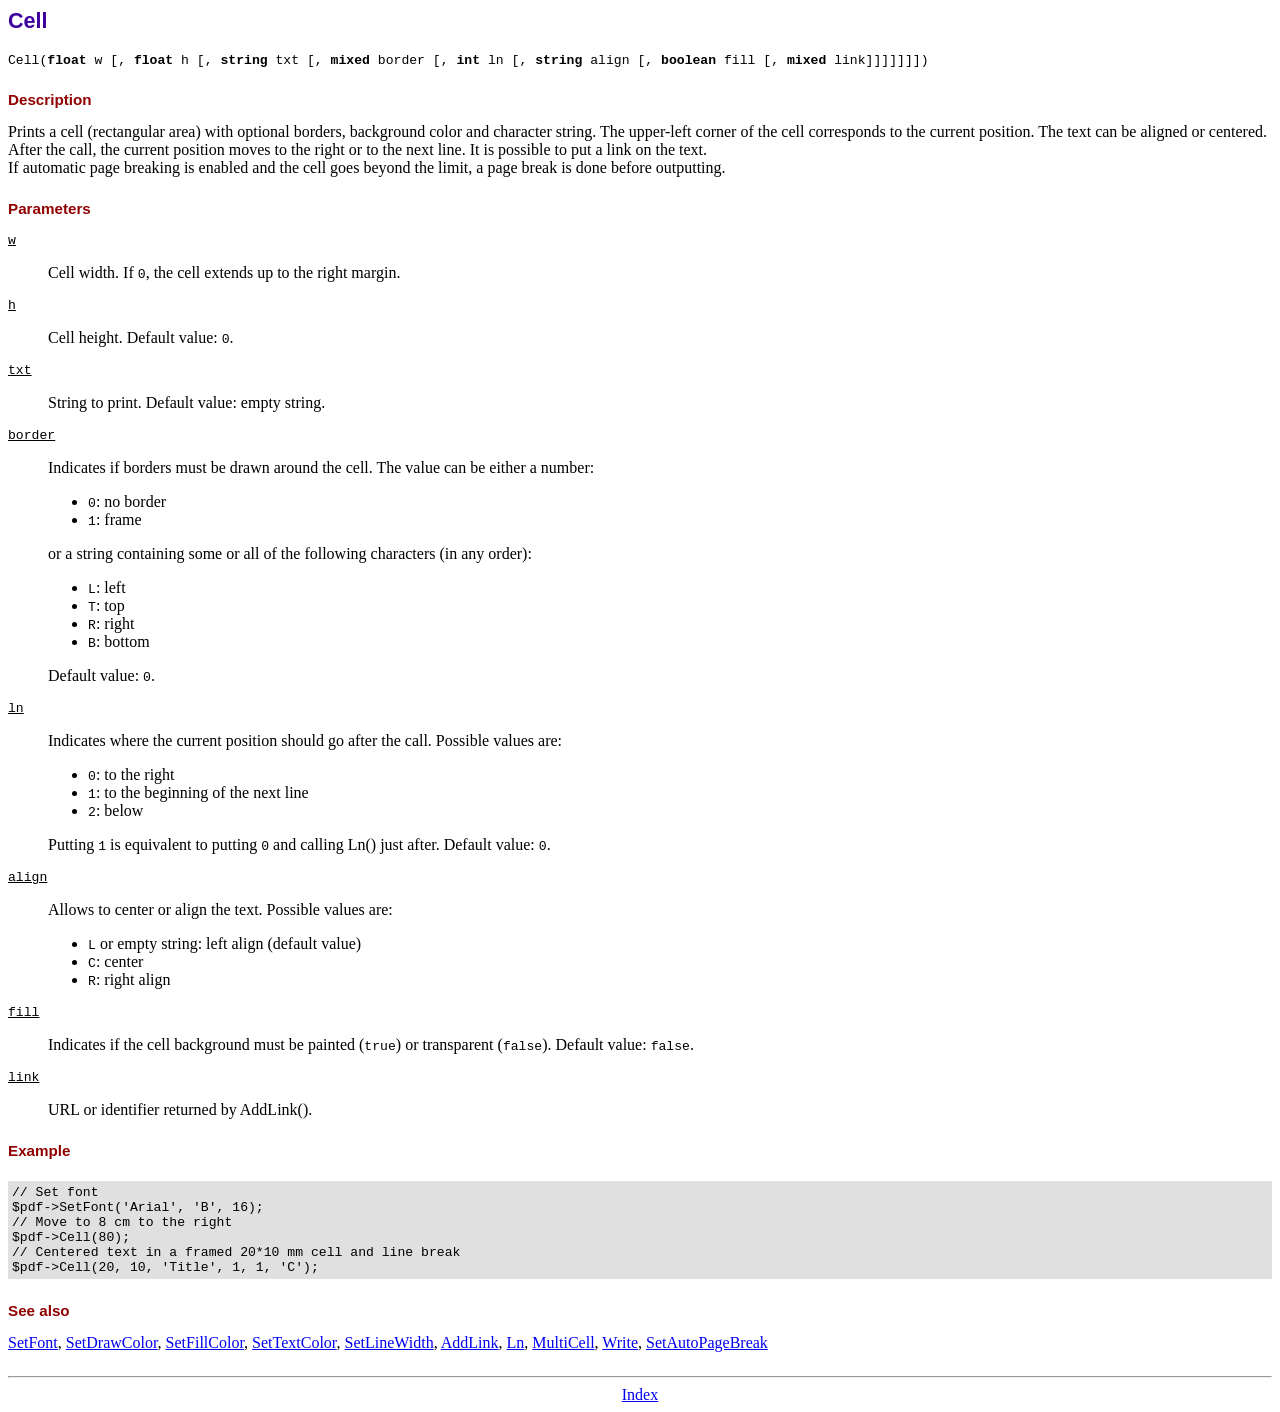
<file: fpdf/doc/cell.htm>
<!DOCTYPE html PUBLIC "-//W3C//DTD HTML 4.01 Transitional//EN">
<html>
<head>
<meta http-equiv="Content-Type" content="text/html; charset=UTF-8">
<title>Cell</title>
<link type="text/css" rel="stylesheet" href="../fpdf.css">
</head>
<body>
<h1>Cell</h1>
<code>Cell(<b>float</b> w [, <b>float</b> h [, <b>string</b> txt [, <b>mixed</b> border [, <b>int</b> ln [, <b>string</b> align [, <b>boolean</b> fill [, <b>mixed</b> link]]]]]]])</code>
<h2>Description</h2>
Prints a cell (rectangular area) with optional borders, background color and character string.
The upper-left corner of the cell corresponds to the current position. The text can be aligned
or centered. After the call, the current position moves to the right or to the next line. It is
possible to put a link on the text.
<br>
If automatic page breaking is enabled and the cell goes beyond the limit, a page break is
done before outputting.
<h2>Parameters</h2>
<dl class="param">
<dt><code>w</code></dt>
<dd>
Cell width. If <code>0</code>, the cell extends up to the right margin.
</dd>
<dt><code>h</code></dt>
<dd>
Cell height.
Default value: <code>0</code>.
</dd>
<dt><code>txt</code></dt>
<dd>
String to print.
Default value: empty string.
</dd>
<dt><code>border</code></dt>
<dd>
Indicates if borders must be drawn around the cell. The value can be either a number:
<ul>
<li><code>0</code>: no border</li>
<li><code>1</code>: frame</li>
</ul>
or a string containing some or all of the following characters (in any order):
<ul>
<li><code>L</code>: left</li>
<li><code>T</code>: top</li>
<li><code>R</code>: right</li>
<li><code>B</code>: bottom</li>
</ul>
Default value: <code>0</code>.
</dd>
<dt><code>ln</code></dt>
<dd>
Indicates where the current position should go after the call. Possible values are:
<ul>
<li><code>0</code>: to the right</li>
<li><code>1</code>: to the beginning of the next line</li>
<li><code>2</code>: below</li>
</ul>
Putting <code>1</code> is equivalent to putting <code>0</code> and calling Ln() just after.
Default value: <code>0</code>.
</dd>
<dt><code>align</code></dt>
<dd>
Allows to center or align the text. Possible values are:
<ul>
<li><code>L</code> or empty string: left align (default value)</li>
<li><code>C</code>: center</li>
<li><code>R</code>: right align</li>
</ul>
</dd>
<dt><code>fill</code></dt>
<dd>
Indicates if the cell background must be painted (<code>true</code>) or transparent (<code>false</code>).
Default value: <code>false</code>.
</dd>
<dt><code>link</code></dt>
<dd>
URL or identifier returned by AddLink().
</dd>
</dl>
<h2>Example</h2>
<div class="doc-source">
<pre><code>// Set font
$pdf-&gt;SetFont('Arial', 'B', 16);
// Move to 8 cm to the right
$pdf-&gt;Cell(80);
// Centered text in a framed 20*10 mm cell and line break
$pdf-&gt;Cell(20, 10, 'Title', 1, 1, 'C');</code></pre>
</div>
<h2>See also</h2>
<a href="setfont.htm">SetFont</a>,
<a href="setdrawcolor.htm">SetDrawColor</a>,
<a href="setfillcolor.htm">SetFillColor</a>,
<a href="settextcolor.htm">SetTextColor</a>,
<a href="setlinewidth.htm">SetLineWidth</a>,
<a href="addlink.htm">AddLink</a>,
<a href="ln.htm">Ln</a>,
<a href="multicell.htm">MultiCell</a>,
<a href="write.htm">Write</a>,
<a href="setautopagebreak.htm">SetAutoPageBreak</a>
<hr style="margin-top:1.5em">
<div style="text-align:center"><a href="index.htm">Index</a></div>
</body>
</html>
</file>
<file: fpdf/fpdf.css>
body {font-family:"Times New Roman",serif}
h1 {font:bold 135% Arial,sans-serif; color:#4000A0; margin-bottom:0.9em}
h2 {font:bold 95% Arial,sans-serif; color:#900000; margin-top:1.5em; margin-bottom:1em}
dl.param dt {text-decoration:underline}
dl.param dd {margin-top:1em; margin-bottom:1em}
dl.param ul {margin-top:1em; margin-bottom:1em}
tt, code, kbd {font-family:"Courier New",Courier,monospace; font-size:82%}
div.source {margin-top:1.4em; margin-bottom:1.3em}
div.source pre {display:table; border:1px solid #24246A; width:100%; margin:0em; font-family:inherit; font-size:100%}
div.source code {display:block; border:1px solid #C5C5EC; background-color:#F0F5FF; padding:6px; color:#000000}
div.doc-source {margin-top:1.4em; margin-bottom:1.3em}
div.doc-source pre {display:table; width:100%; margin:0em; font-family:inherit; font-size:100%}
div.doc-source code {display:block; background-color:#E0E0E0; padding:4px}
.kw {color:#000080; font-weight:bold}
.str {color:#CC0000}
.cmt {color:#008000}
p.demo {text-align:center; margin-top:-0.9em}
a.demo {text-decoration:none; font-weight:bold; color:#0000CC}
a.demo:link {text-decoration:none; font-weight:bold; color:#0000CC}
a.demo:hover {text-decoration:none; font-weight:bold; color:#0000FF}
a.demo:active {text-decoration:none; font-weight:bold; color:#0000FF}
</file>
